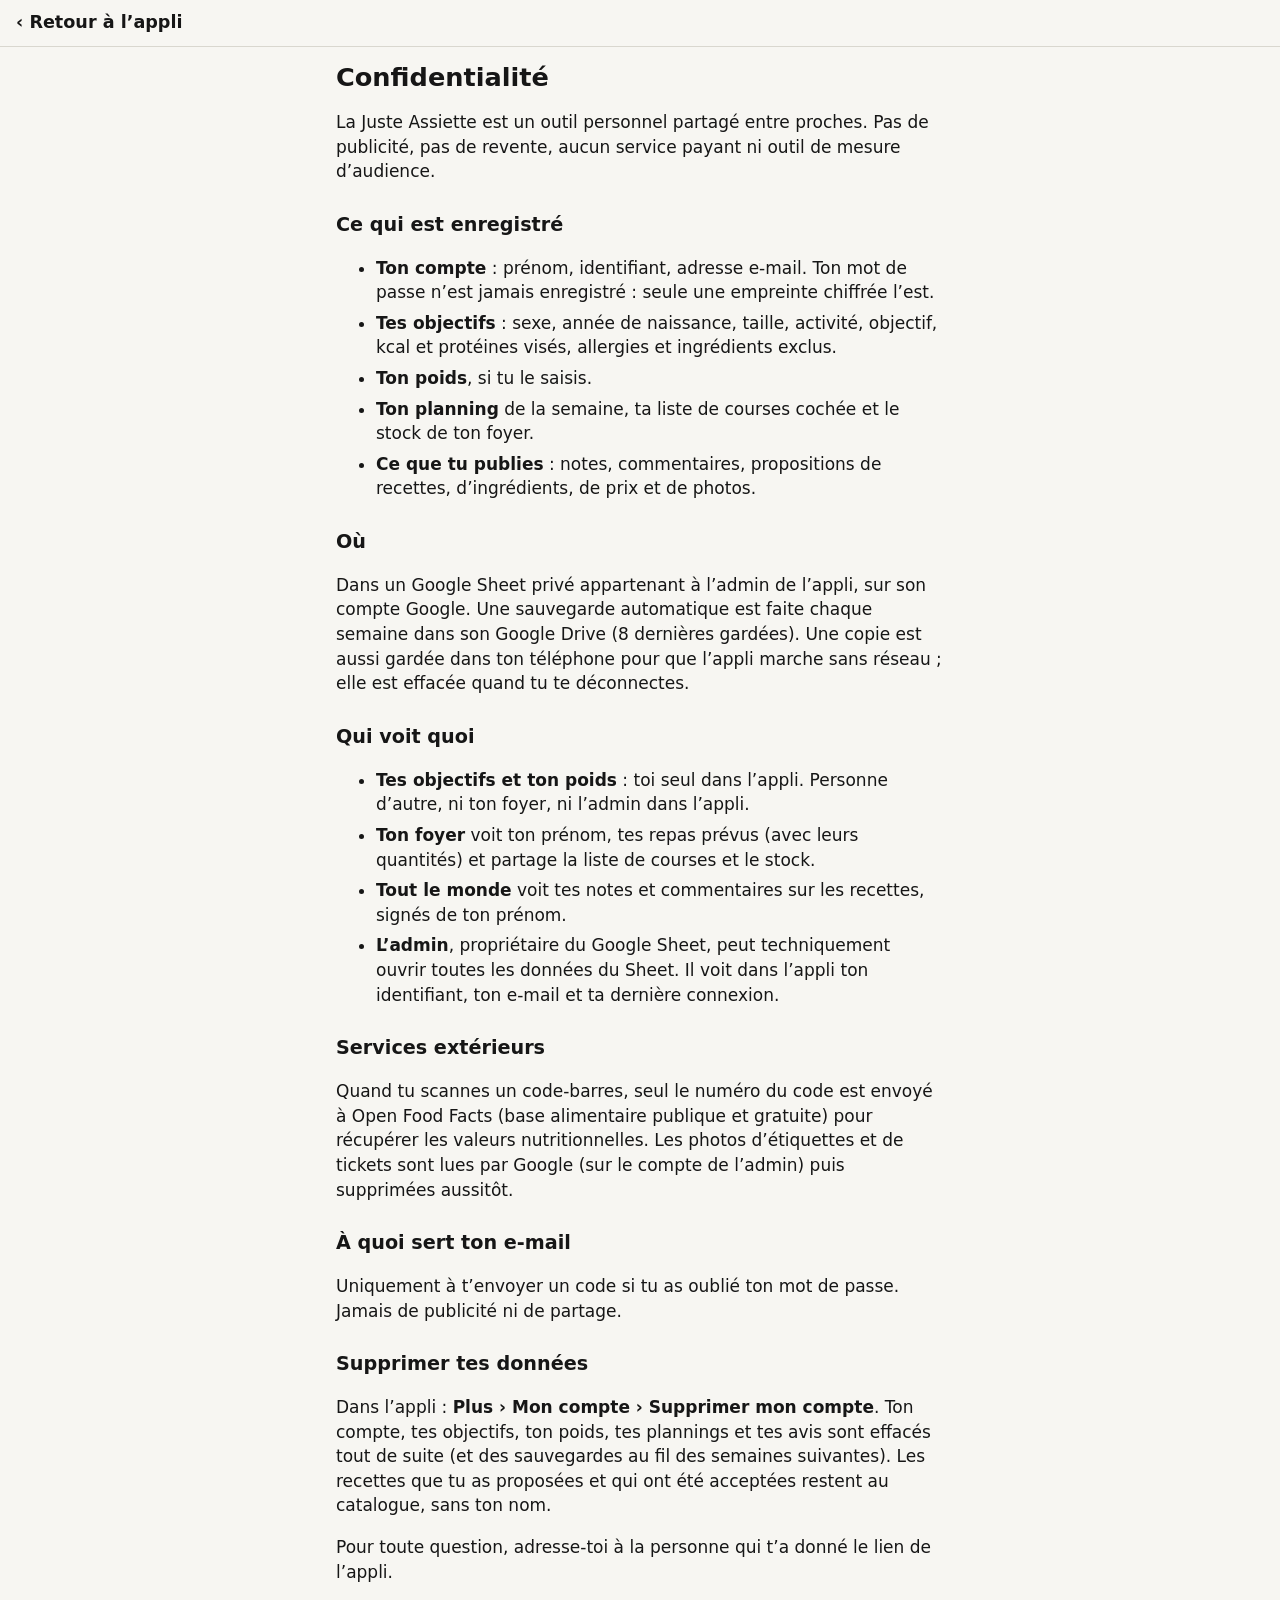
<file: confidentialite.html>
<!doctype html>
<html lang="fr">
<head>
<meta charset="utf-8">
<meta name="viewport" content="width=device-width, initial-scale=1">
<meta name="robots" content="noindex, nofollow">
<meta name="color-scheme" content="light dark">
<title>Confidentialité</title>
<link rel="stylesheet" href="style.css">
<style>.screen h2 { margin-top: 1.4em; } .screen li { margin: .35em 0; }</style>
</head>
<body style="padding-bottom:24px">
<header class="top"><a class="brand" href="./">‹ Retour à l’appli</a></header>
<main class="screen">
<h1>Confidentialité</h1>
<p>La Juste Assiette est un outil personnel partagé entre proches. Pas de publicité, pas de revente, aucun service payant ni outil de mesure d’audience.</p>

<h2>Ce qui est enregistré</h2>
<ul>
  <li><b>Ton compte</b> : prénom, identifiant, adresse e-mail. Ton mot de passe n’est jamais enregistré : seule une empreinte chiffrée l’est.</li>
  <li><b>Tes objectifs</b> : sexe, année de naissance, taille, activité, objectif, kcal et protéines visés, allergies et ingrédients exclus.</li>
  <li><b>Ton poids</b>, si tu le saisis.</li>
  <li><b>Ton planning</b> de la semaine, ta liste de courses cochée et le stock de ton foyer.</li>
  <li><b>Ce que tu publies</b> : notes, commentaires, propositions de recettes, d’ingrédients, de prix et de photos.</li>
</ul>

<h2>Où</h2>
<p>Dans un Google Sheet privé appartenant à l’admin de l’appli, sur son compte Google. Une sauvegarde automatique est faite chaque semaine dans son Google Drive (8 dernières gardées). Une copie est aussi gardée dans ton téléphone pour que l’appli marche sans réseau ; elle est effacée quand tu te déconnectes.</p>

<h2>Qui voit quoi</h2>
<ul>
  <li><b>Tes objectifs et ton poids</b> : toi seul dans l’appli. Personne d’autre, ni ton foyer, ni l’admin dans l’appli.</li>
  <li><b>Ton foyer</b> voit ton prénom, tes repas prévus (avec leurs quantités) et partage la liste de courses et le stock.</li>
  <li><b>Tout le monde</b> voit tes notes et commentaires sur les recettes, signés de ton prénom.</li>
  <li><b>L’admin</b>, propriétaire du Google Sheet, peut techniquement ouvrir toutes les données du Sheet. Il voit dans l’appli ton identifiant, ton e-mail et ta dernière connexion.</li>
</ul>

<h2>Services extérieurs</h2>
<p>Quand tu scannes un code-barres, seul le numéro du code est envoyé à Open Food Facts (base alimentaire publique et gratuite) pour récupérer les valeurs nutritionnelles. Les photos d’étiquettes et de tickets sont lues par Google (sur le compte de l’admin) puis supprimées aussitôt.</p>

<h2>À quoi sert ton e-mail</h2>
<p>Uniquement à t’envoyer un code si tu as oublié ton mot de passe. Jamais de publicité ni de partage.</p>

<h2>Supprimer tes données</h2>
<p>Dans l’appli : <b>Plus › Mon compte › Supprimer mon compte</b>. Ton compte, tes objectifs, ton poids, tes plannings et tes avis sont effacés tout de suite (et des sauvegardes au fil des semaines suivantes). Les recettes que tu as proposées et qui ont été acceptées restent au catalogue, sans ton nom.</p>
<p>Pour toute question, adresse-toi à la personne qui t’a donné le lien de l’appli.</p>
</main>
</body>
</html>
</file>
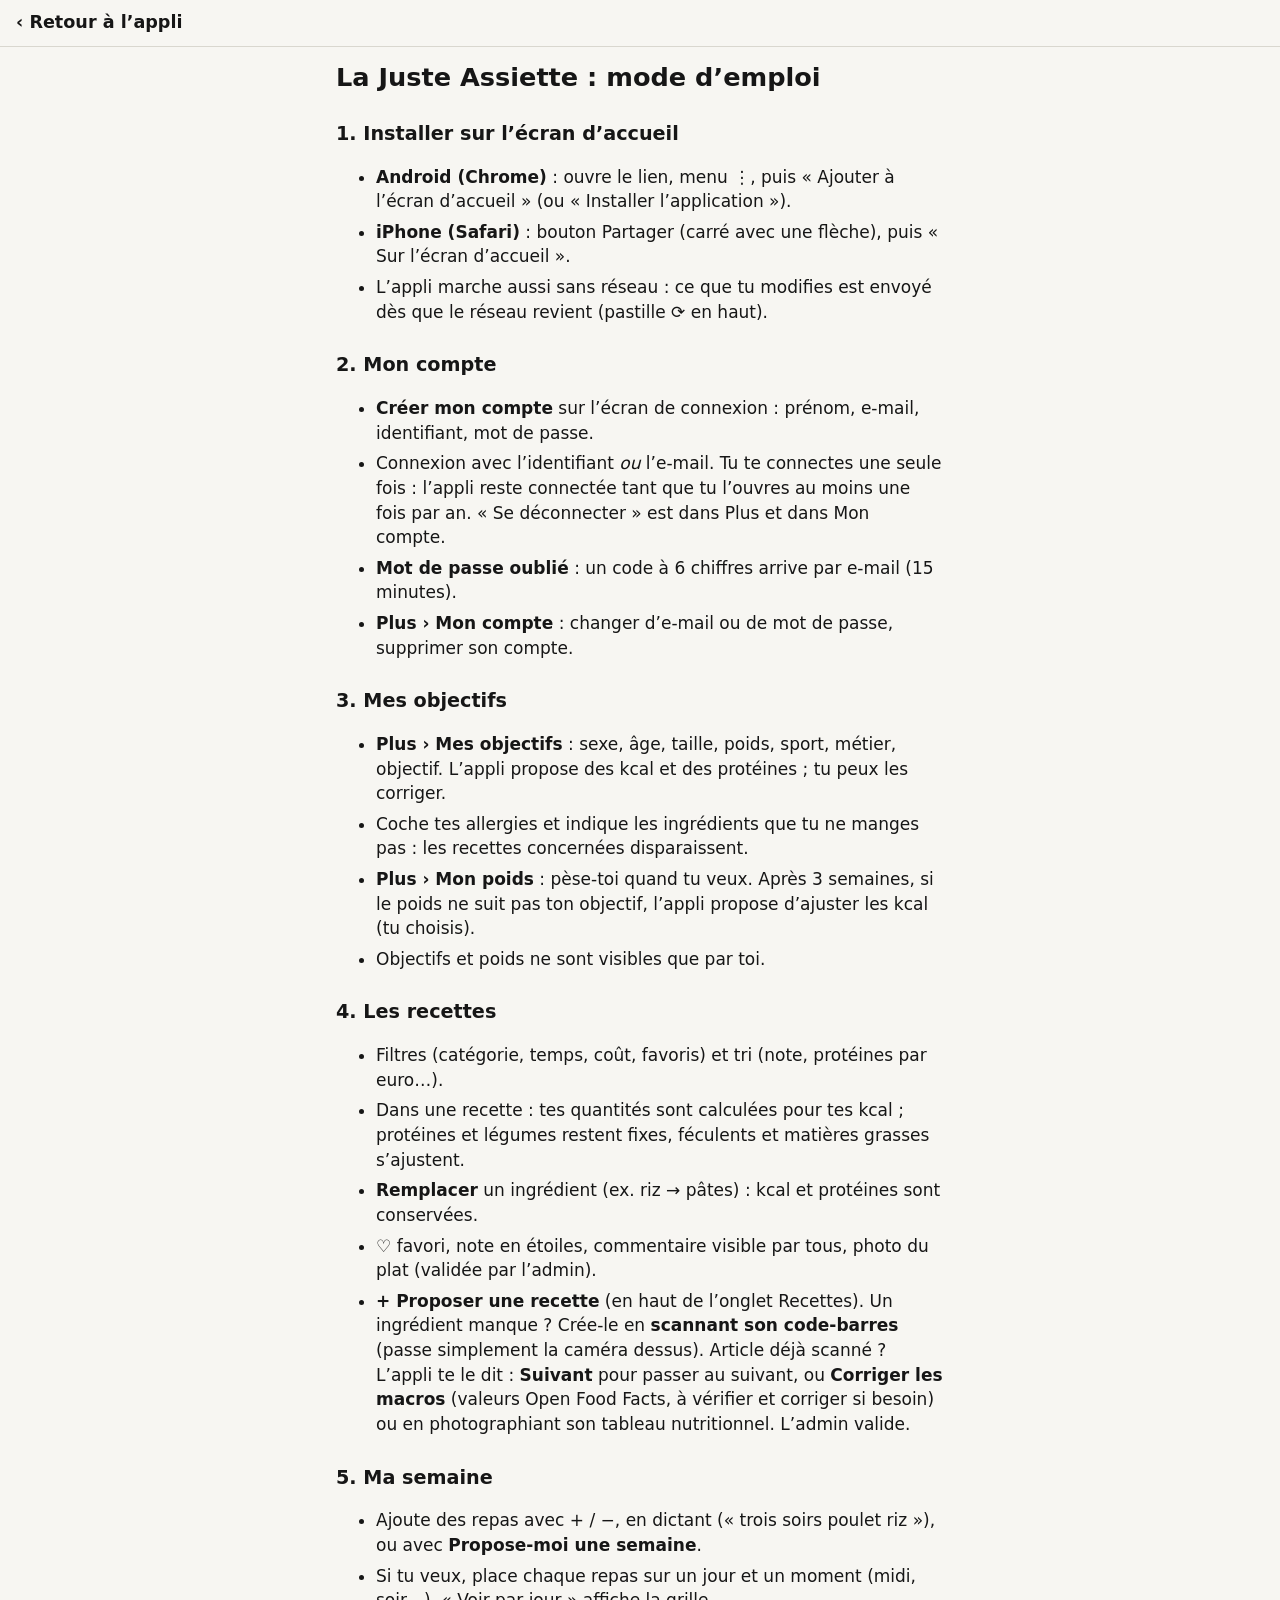
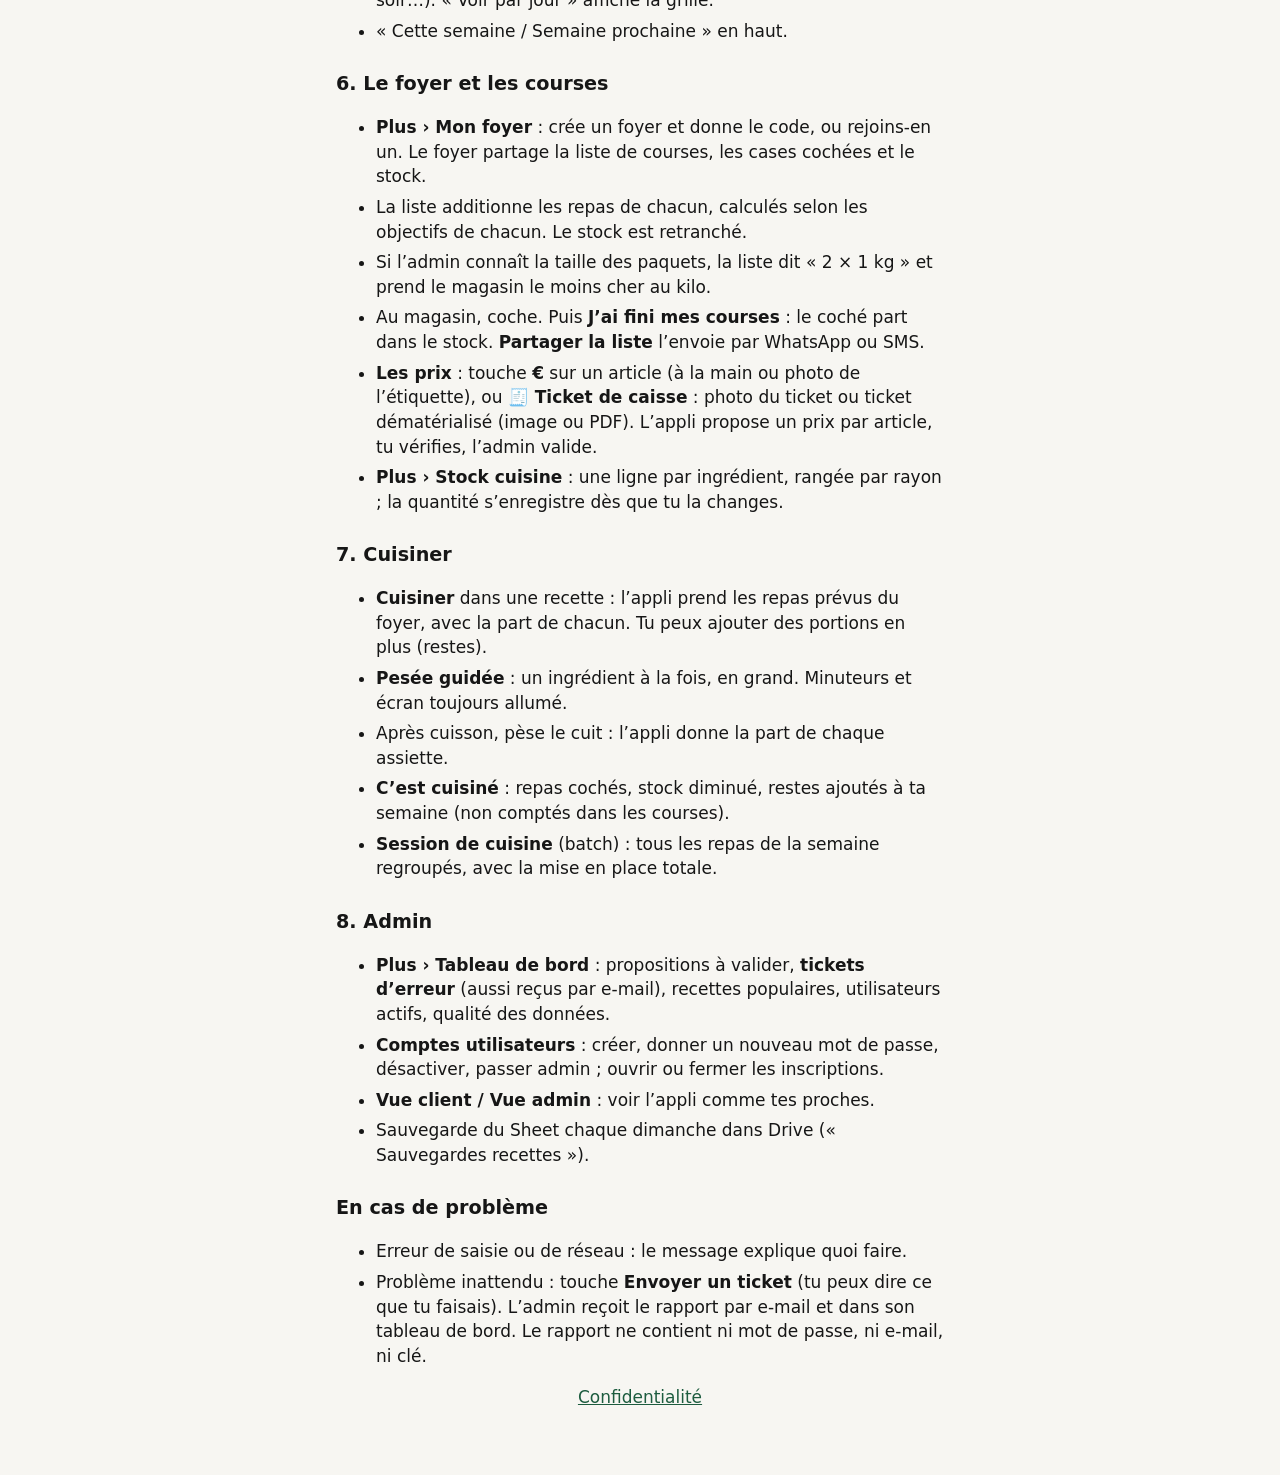
<file: guide.html>
<!doctype html>
<html lang="fr">
<head>
<meta charset="utf-8">
<meta name="viewport" content="width=device-width, initial-scale=1">
<meta name="robots" content="noindex, nofollow">
<meta name="color-scheme" content="light dark">
<title>Mode d’emploi — La Juste Assiette</title>
<link rel="stylesheet" href="style.css">
<style>.screen h2 { margin-top: 1.4em; } .screen li { margin: .35em 0; }</style>
</head>
<body style="padding-bottom:24px">
<header class="top"><a class="brand" href="./#/plus">‹ Retour à l’appli</a></header>
<main class="screen">
<h1>La Juste Assiette : mode d’emploi</h1>

<h2>1. Installer sur l’écran d’accueil</h2>
<ul>
  <li><b>Android (Chrome)</b> : ouvre le lien, menu ⋮, puis « Ajouter à l’écran d’accueil » (ou « Installer l’application »).</li>
  <li><b>iPhone (Safari)</b> : bouton Partager (carré avec une flèche), puis « Sur l’écran d’accueil ».</li>
  <li>L’appli marche aussi sans réseau : ce que tu modifies est envoyé dès que le réseau revient (pastille ⟳ en haut).</li>
</ul>

<h2>2. Mon compte</h2>
<ul>
  <li><b>Créer mon compte</b> sur l’écran de connexion : prénom, e-mail, identifiant, mot de passe.</li>
  <li>Connexion avec l’identifiant <i>ou</i> l’e-mail. Tu te connectes une seule fois : l’appli reste connectée tant que tu l’ouvres au moins une fois par an. « Se déconnecter » est dans Plus et dans Mon compte.</li>
  <li><b>Mot de passe oublié</b> : un code à 6 chiffres arrive par e-mail (15 minutes).</li>
  <li><b>Plus › Mon compte</b> : changer d’e-mail ou de mot de passe, supprimer son compte.</li>
</ul>

<h2>3. Mes objectifs</h2>
<ul>
  <li><b>Plus › Mes objectifs</b> : sexe, âge, taille, poids, sport, métier, objectif. L’appli propose des kcal et des protéines ; tu peux les corriger.</li>
  <li>Coche tes allergies et indique les ingrédients que tu ne manges pas : les recettes concernées disparaissent.</li>
  <li><b>Plus › Mon poids</b> : pèse-toi quand tu veux. Après 3 semaines, si le poids ne suit pas ton objectif, l’appli propose d’ajuster les kcal (tu choisis).</li>
  <li>Objectifs et poids ne sont visibles que par toi.</li>
</ul>

<h2>4. Les recettes</h2>
<ul>
  <li>Filtres (catégorie, temps, coût, favoris) et tri (note, protéines par euro…).</li>
  <li>Dans une recette : tes quantités sont calculées pour tes kcal ; protéines et légumes restent fixes, féculents et matières grasses s’ajustent.</li>
  <li><b>Remplacer</b> un ingrédient (ex. riz → pâtes) : kcal et protéines sont conservées.</li>
  <li>♡ favori, note en étoiles, commentaire visible par tous, photo du plat (validée par l’admin).</li>
  <li><b>+ Proposer une recette</b> (en haut de l’onglet Recettes). Un ingrédient manque ? Crée-le en <b>scannant son code-barres</b> (passe simplement la caméra dessus). Article déjà scanné ? L’appli te le dit : <b>Suivant</b> pour passer au suivant, ou <b>Corriger les macros</b> (valeurs Open Food Facts, à vérifier et corriger si besoin) ou en photographiant son tableau nutritionnel. L’admin valide.</li>
</ul>

<h2>5. Ma semaine</h2>
<ul>
  <li>Ajoute des repas avec + / −, en dictant (« trois soirs poulet riz »), ou avec <b>Propose-moi une semaine</b>.</li>
  <li>Si tu veux, place chaque repas sur un jour et un moment (midi, soir…). « Voir par jour » affiche la grille.</li>
  <li>« Cette semaine / Semaine prochaine » en haut.</li>
</ul>

<h2>6. Le foyer et les courses</h2>
<ul>
  <li><b>Plus › Mon foyer</b> : crée un foyer et donne le code, ou rejoins-en un. Le foyer partage la liste de courses, les cases cochées et le stock.</li>
  <li>La liste additionne les repas de chacun, calculés selon les objectifs de chacun. Le stock est retranché.</li>
  <li>Si l’admin connaît la taille des paquets, la liste dit « 2 × 1 kg » et prend le magasin le moins cher au kilo.</li>
  <li>Au magasin, coche. Puis <b>J’ai fini mes courses</b> : le coché part dans le stock. <b>Partager la liste</b> l’envoie par WhatsApp ou SMS.</li>
  <li><b>Les prix</b> : touche <b>€</b> sur un article (à la main ou photo de l’étiquette), ou <b>🧾 Ticket de caisse</b> : photo du ticket ou ticket dématérialisé (image ou PDF). L’appli propose un prix par article, tu vérifies, l’admin valide.</li>
  <li><b>Plus › Stock cuisine</b> : une ligne par ingrédient, rangée par rayon ; la quantité s’enregistre dès que tu la changes.</li>
</ul>

<h2>7. Cuisiner</h2>
<ul>
  <li><b>Cuisiner</b> dans une recette : l’appli prend les repas prévus du foyer, avec la part de chacun. Tu peux ajouter des portions en plus (restes).</li>
  <li><b>Pesée guidée</b> : un ingrédient à la fois, en grand. Minuteurs et écran toujours allumé.</li>
  <li>Après cuisson, pèse le cuit : l’appli donne la part de chaque assiette.</li>
  <li><b>C’est cuisiné</b> : repas cochés, stock diminué, restes ajoutés à ta semaine (non comptés dans les courses).</li>
  <li><b>Session de cuisine</b> (batch) : tous les repas de la semaine regroupés, avec la mise en place totale.</li>
</ul>

<h2>8. Admin</h2>
<ul>
  <li><b>Plus › Tableau de bord</b> : propositions à valider, <b>tickets d’erreur</b> (aussi reçus par e-mail), recettes populaires, utilisateurs actifs, qualité des données.</li>
  <li><b>Comptes utilisateurs</b> : créer, donner un nouveau mot de passe, désactiver, passer admin ; ouvrir ou fermer les inscriptions.</li>
  <li><b>Vue client / Vue admin</b> : voir l’appli comme tes proches.</li>
  <li>Sauvegarde du Sheet chaque dimanche dans Drive (« Sauvegardes recettes »).</li>
</ul>

<h2>En cas de problème</h2>
<ul>
  <li>Erreur de saisie ou de réseau : le message explique quoi faire.</li>
  <li>Problème inattendu : touche <b>Envoyer un ticket</b> (tu peux dire ce que tu faisais). L’admin reçoit le rapport par e-mail et dans son tableau de bord. Le rapport ne contient ni mot de passe, ni e-mail, ni clé.</li>
</ul>
<p class="center"><a href="confidentialite.html">Confidentialité</a></p>
</main>
</body>
</html>
</file>
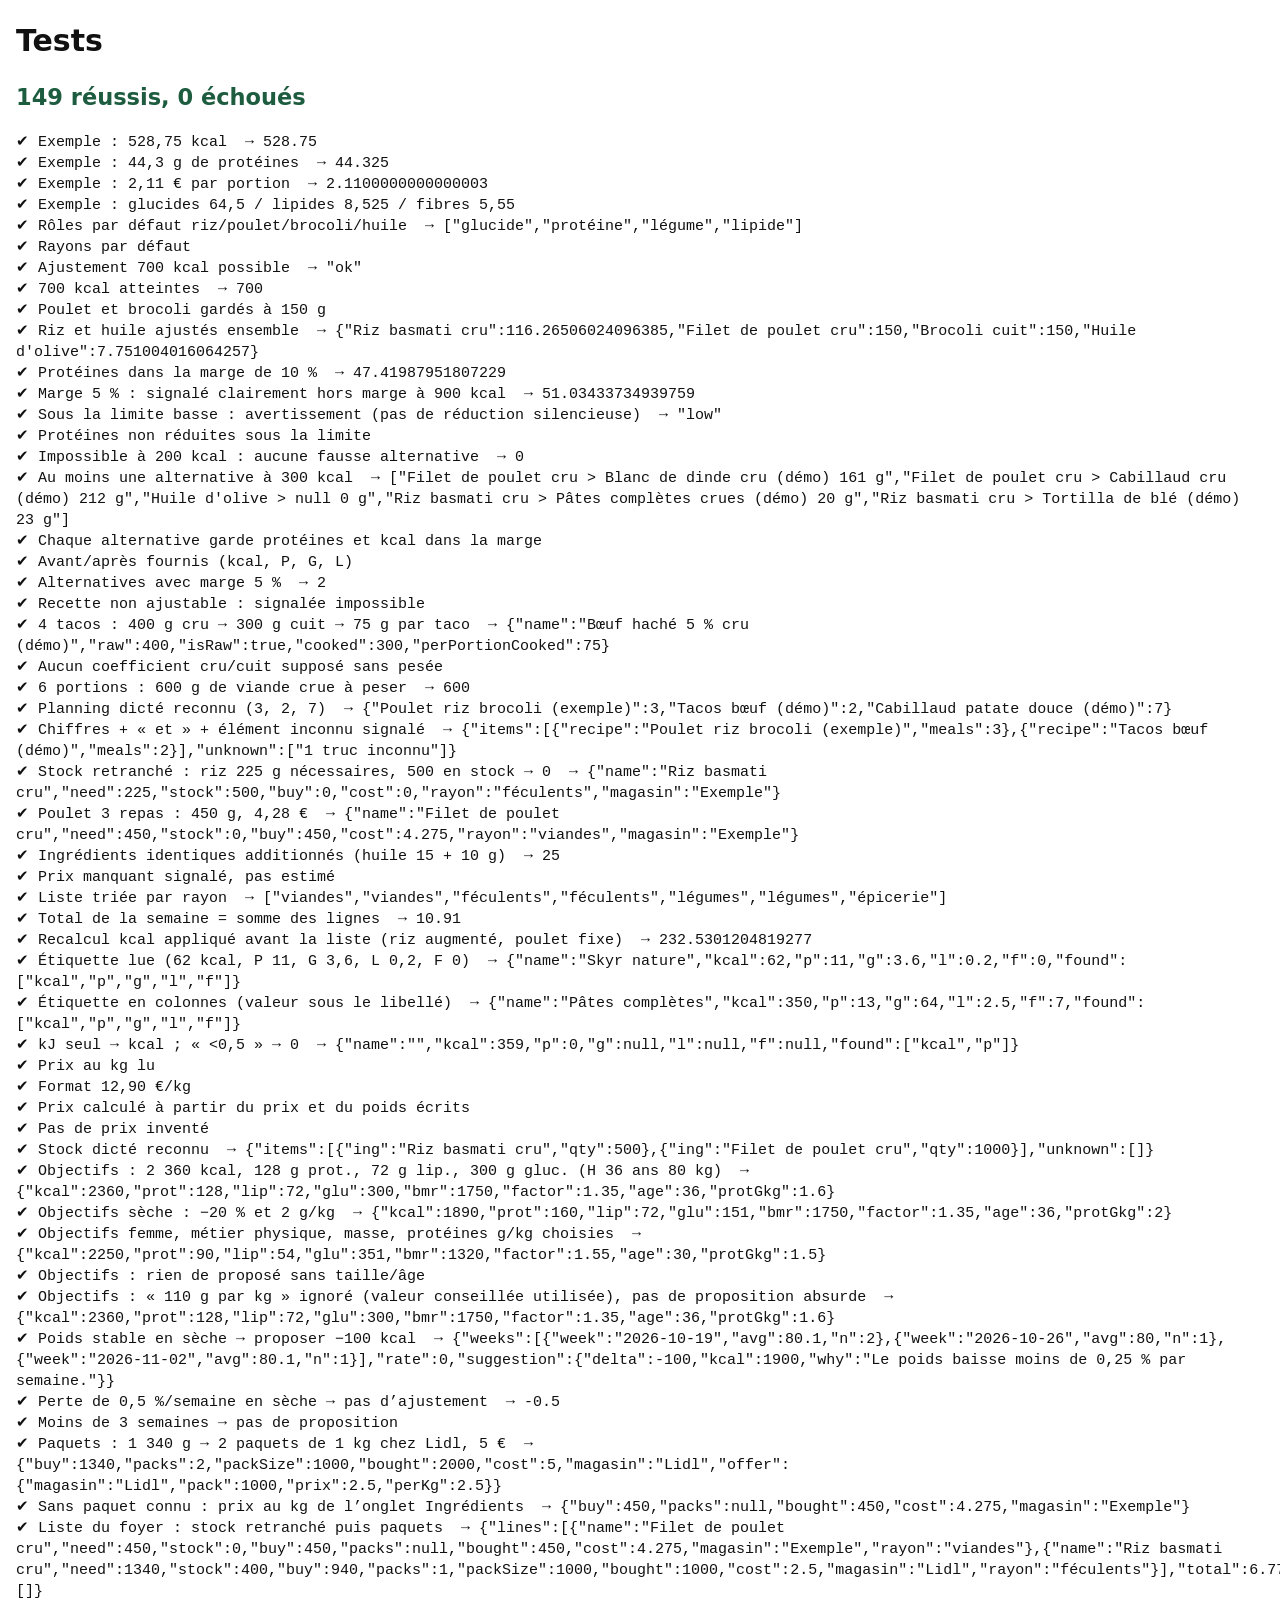
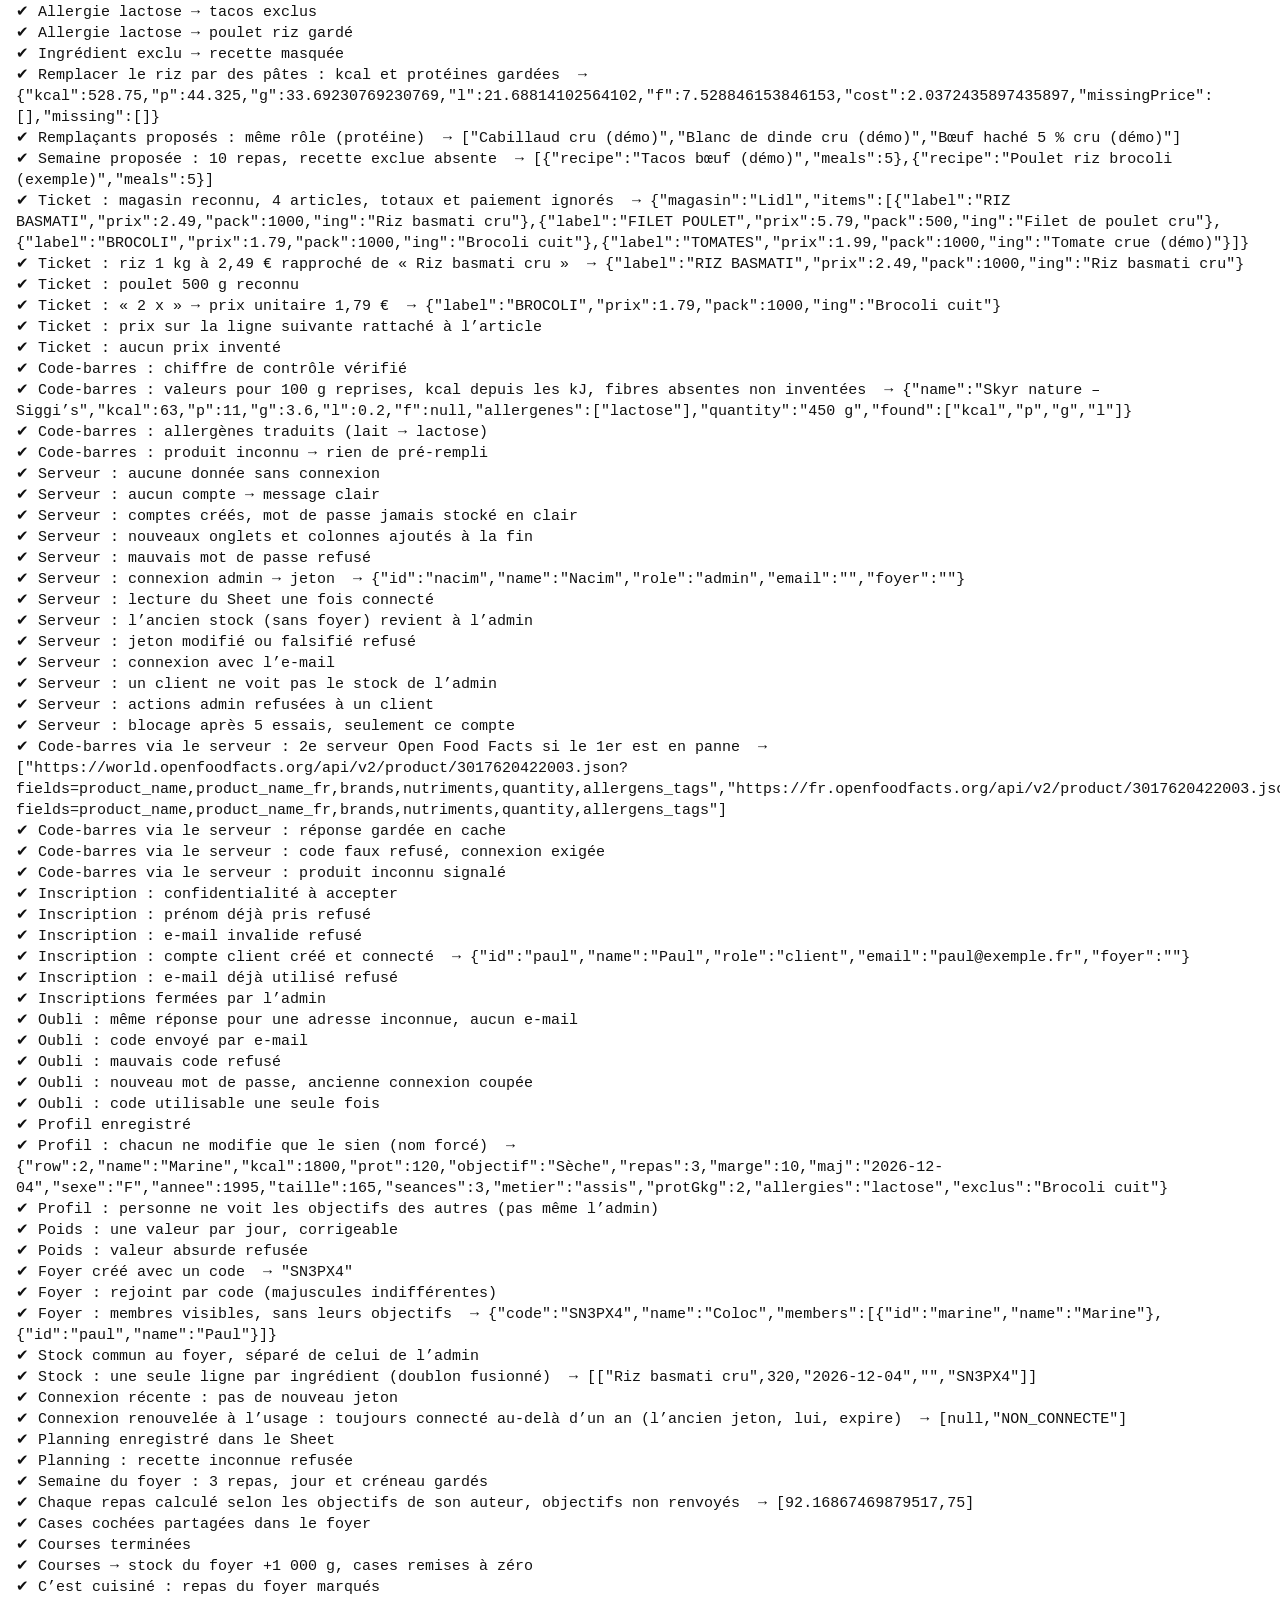
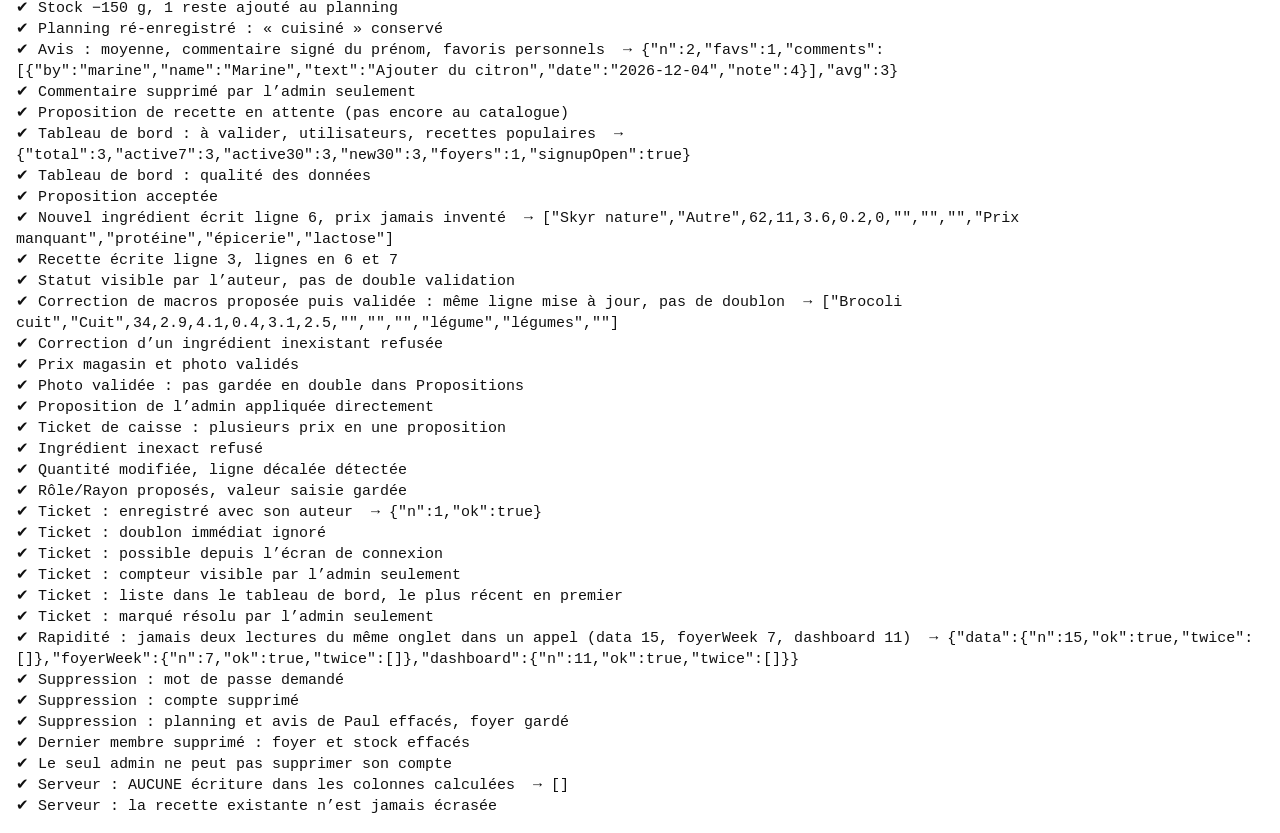
<file: tests/tests.html>
<!doctype html>
<html lang="fr"><head><meta charset="utf-8"><meta name="viewport" content="width=device-width, initial-scale=1">
<title>Tests appli recettes</title>
<style>body{font:15px/1.4 system-ui;margin:16px;background:#fff;color:#111}.ok{color:#1d5c3f}.ko{color:#b00020;font-weight:700}pre{white-space:pre-wrap}</style>
</head><body>
<h1>Tests</h1><div id="sum"></div><pre id="out"></pre>
<script src="../web/calc.js"></script>
<script src="../web/demo-data.js"></script>
<script>
var out = [], fails = 0, passes = 0;
function ok(cond, label, extra) {
  if (cond) passes++; else fails++;
  out.push((cond ? '✔ ' : '✘ ') + label + (extra !== undefined ? '  → ' + JSON.stringify(extra) : ''));
}
function near(a, b, tol) { return Math.abs(a - b) <= (tol || 1e-6); }
var C = Calc, D = JSON.parse(JSON.stringify(DEMO_DATA)), idx = C.index(D.ingredients);
var ex = D.recipes[0];

/* 1. Recette d'exemple */
var t = C.recipeTotals(ex, idx).portion;
ok(near(t.kcal, 528.75), 'Exemple : 528,75 kcal', t.kcal);
ok(near(t.p, 44.325), 'Exemple : 44,3 g de protéines', t.p);
ok(near(Math.round(t.cost * 100) / 100, 2.11), 'Exemple : 2,11 € par portion', t.cost);
ok(near(t.g, 64.5) && near(t.l, 8.525) && near(t.f, 5.55), 'Exemple : glucides 64,5 / lipides 8,525 / fibres 5,55');

/* 2. Rôles proposés */
var roles = D.ingredients.slice(0, 4).map(C.roleOf);
ok(JSON.stringify(roles) === JSON.stringify(['glucide', 'protéine', 'légume', 'lipide']), 'Rôles par défaut riz/poulet/brocoli/huile', roles);
ok(C.rayonOf(D.ingredients[1]) === 'viandes' && C.rayonOf(D.ingredients[0]) === 'féculents', 'Rayons par défaut');

/* 3. Protéines fixes : 700 kcal */
var a = C.adjust(ex, idx, { kcal: 700, protRef: 45, margin: 0.10 });
var q = {}; a.items.forEach(function (i) { q[i.name] = i.qty; });
ok(a.status === 'ok', 'Ajustement 700 kcal possible', a.status);
ok(near(a.totals.kcal, 700, 1e-6), '700 kcal atteintes', a.totals.kcal);
ok(near(q['Filet de poulet cru'], 150) && near(q['Brocoli cuit'], 150), 'Poulet et brocoli gardés à 150 g');
ok(near(q['Riz basmati cru'] / 75, q["Huile d'olive"] / 5, 1e-9) && q['Riz basmati cru'] > 75, 'Riz et huile ajustés ensemble', q);
ok(a.protStatus === 'ok', 'Protéines dans la marge de 10 %', a.totals.p);

/* 4. Marge 5 % */
var a5 = C.adjust(ex, idx, { kcal: 900, protRef: 45, margin: 0.05 });
ok(a5.protStatus === 'hors' && a5.messages.join(' ').indexOf('hors marge') >= 0, 'Marge 5 % : signalé clairement hors marge à 900 kcal', a5.totals.p);

/* 5. Limite basse et alternatives à 300 kcal */
var lo = C.adjust(ex, idx, { kcal: 250, protRef: 45, margin: 0.10 });
ok(lo.status === 'low', 'Sous la limite basse : avertissement (pas de réduction silencieuse)', lo.status);
ok(near(lo.items.filter(function (i) { return i.name === 'Filet de poulet cru'; })[0].qty, 150), 'Protéines non réduites sous la limite');
var alts = C.alternatives(ex, idx, { kcal: 300, margin: 0.10 });
var none = C.alternatives(ex, idx, { kcal: 200, margin: 0.10 });
ok(none.length === 0, 'Impossible à 200 kcal : aucune fausse alternative', none.length);
ok(alts.length >= 1, 'Au moins une alternative à 300 kcal', alts.map(function (x) { return x.replaced + ' > ' + x.by + ' ' + Math.round(x.byQty) + ' g'; }));
ok(alts.every(function (x) { return Math.abs(x.after.kcal - 300) / 300 <= 0.10 + 1e-9 && Math.abs(x.after.p - t.p) / t.p <= 0.10 + 1e-9; }),
  'Chaque alternative garde protéines et kcal dans la marge');
ok(alts.every(function (x) { return x.before && x.after && 'g' in x.after && 'l' in x.after; }), 'Avant/après fournis (kcal, P, G, L)');
var alts2 = C.alternatives(ex, idx, { kcal: 300, margin: 0.05 });
ok(alts2.every(function (x) { return Math.abs(x.after.kcal - 300) / 300 <= 0.05 + 1e-9; }), 'Alternatives avec marge 5 %', alts2.length);

/* 6. Recette sans glucide ni lipide ajustable */
var pure = { name: 'Poulet seul', portions: 1, lines: [{ ing: 'Filet de poulet cru', qty: 200 }] };
ok(C.adjust(pure, idx, { kcal: 500, margin: .1 }).status === 'impossible', 'Recette non ajustable : signalée impossible');

/* 7. Pesée cru/cuit : 4 tacos, 400 g de viande crue, 300 g cuite */
var tacos = D.recipes[1];
var at = C.adjust(tacos, idx, { kcal: null });
var cp = C.cookPlan(at, 4, { 'Bœuf haché 5 % cru (démo)': 300 });
var beef = cp.filter(function (x) { return x.name.indexOf('Bœuf') === 0; })[0];
ok(near(beef.raw, 400) && near(beef.perPortionCooked, 75), '4 tacos : 400 g cru → 300 g cuit → 75 g par taco', beef);
var tom = cp.filter(function (x) { return x.name.indexOf('Tomate') === 0; })[0];
ok(tom.isRaw && !tom.cooked, 'Aucun coefficient cru/cuit supposé sans pesée');
var at6 = C.adjust(tacos, idx, { kcal: null }); var cp6 = C.cookPlan(at6, 6, {});
ok(near(cp6[0].raw, 600), '6 portions : 600 g de viande crue à peser', cp6[0].raw);

/* 8. Planning en texte libre */
var pl = C.parsePlan('trois soirs poulet-riz, deux soirs tacos, sept midis cabillaud', D.recipes);
var m = {}; pl.items.forEach(function (i) { m[i.recipe] = i.meals; });
ok(m['Poulet riz brocoli (exemple)'] === 3 && m['Tacos bœuf (démo)'] === 2 && m['Cabillaud patate douce (démo)'] === 7, 'Planning dicté reconnu (3, 2, 7)', m);
var pl2 = C.parsePlan('3 poulet riz et 2 tacos\n1 truc inconnu', D.recipes);
ok(pl2.items.length === 2 && pl2.unknown.length === 1, 'Chiffres + « et » + élément inconnu signalé', pl2);

/* 9. Liste de courses */
var stock = { 'Riz basmati cru': 500, "Huile d'olive": 200 };
var L = C.shoppingList([{ recipe: ex.name, meals: 3, kcal: null }, { recipe: 'Cabillaud patate douce (démo)', meals: 2, kcal: null }], D.recipes, idx,
  { protRef: null, margin: .1, stock: stock, useStock: true });
var byN = {}; L.lines.forEach(function (l) { byN[l.name] = l; });
ok(near(byN['Riz basmati cru'].need, 225) && byN['Riz basmati cru'].buy === 0, 'Stock retranché : riz 225 g nécessaires, 500 en stock → 0', byN['Riz basmati cru']);
ok(near(byN['Filet de poulet cru'].buy, 450) && near(byN['Filet de poulet cru'].cost, 4.275), 'Poulet 3 repas : 450 g, 4,28 €', byN['Filet de poulet cru']);
ok(near(byN["Huile d'olive"].need, 15 + 10), 'Ingrédients identiques additionnés (huile 15 + 10 g)', byN["Huile d'olive"].need);
ok(byN['Haricots verts cuits (démo)'].cost === null && L.missingPrice.indexOf('Haricots verts cuits (démo)') >= 0, 'Prix manquant signalé, pas estimé');
var order = L.lines.map(function (l) { return C.RAYONS.indexOf(l.rayon); });
ok(order.every(function (v, i) { return i === 0 || v >= order[i - 1]; }), 'Liste triée par rayon', L.lines.map(function (l) { return l.rayon; }));
var expected = L.lines.reduce(function (s, l) { return s + (l.cost || 0); }, 0);
ok(near(L.total, expected), 'Total de la semaine = somme des lignes', L.total);
var L2 = C.shoppingList([{ recipe: ex.name, meals: 2, kcal: 700 }], D.recipes, idx, { margin: .1, stock: {}, useStock: false });
var rice2 = L2.lines.filter(function (l) { return l.name === 'Riz basmati cru'; })[0];
ok(rice2.need > 150 && near(L2.lines.filter(function (l) { return l.name === 'Filet de poulet cru'; })[0].need, 300), 'Recalcul kcal appliqué avant la liste (riz augmenté, poulet fixe)', rice2.need);

/* 10. Lecture d'étiquette */
var lab = 'Skyr nature\nValeurs nutritionnelles pour 100 g\nÉnergie 263 kJ / 62 kcal\nMatières grasses 0,2 g\ndont acides gras saturés 0,1 g\nGlucides 3,6 g\ndont sucres 3,6 g\nFibres alimentaires 0 g\nProtéines 11 g\nSel 0,1 g';
var n = C.parseNutrition(lab);
ok(n.kcal === 62 && n.p === 11 && n.g === 3.6 && n.l === 0.2 && n.f === 0 && n.name === 'Skyr nature', 'Étiquette lue (62 kcal, P 11, G 3,6, L 0,2, F 0)', n);
var lab2 = 'Pâtes complètes\nPour 100 g\nÉnergie\n1480 kJ\n350 kcal\nMatières grasses\n2,5 g\ndont acides gras saturés\n0,5 g\nGlucides\n64 g\ndont sucres\n3 g\nFibres\n7 g\nProtéines\n13 g';
var n2 = C.parseNutrition(lab2);
ok(n2.kcal === 350 && n2.p === 13 && n2.g === 64 && n2.l === 2.5 && n2.f === 7, 'Étiquette en colonnes (valeur sous le libellé)', n2);
var n3 = C.parseNutrition('Énergie 1500 kJ\nProtéines <0,5 g');
ok(n3.kcal === 359 && n3.p === 0, 'kJ seul → kcal ; « <0,5 » → 0', n3);
ok(C.parsePrice('Prix au kg : 2,15 €').prixKg === 2.15, 'Prix au kg lu');
ok(C.parsePrice('12,90 €/kg').prixKg === 12.9, 'Format 12,90 €/kg');
ok(C.parsePrice('Poulet 500 g 4,75 €').prixKg === 9.5, 'Prix calculé à partir du prix et du poids écrits');
ok(C.parsePrice('Promo !').prixKg === null, 'Pas de prix inventé');

/* 11. Stock dicté */
var ps = C.parseStock('500 g de riz basmati cru, 1 kg de filet de poulet', D.ingredients);
ok(ps.items.length === 2 && ps.items[1].qty === 1000 && ps.items[1].ing === 'Filet de poulet cru', 'Stock dicté reconnu', ps);

/* 12. Objectifs proposés */
var tg = C.targets({ sexe: 'H', annee: 1990, taille: 180, poids: 80, seances: 3, metier: 'assis', objectif: 'Maintien' }, 2026);
ok(tg.kcal === 2360 && tg.prot === 128 && tg.lip === 72 && tg.glu === 300, 'Objectifs : 2 360 kcal, 128 g prot., 72 g lip., 300 g gluc. (H 36 ans 80 kg)', tg);
var tgs = C.targets({ sexe: 'H', annee: 1990, taille: 180, poids: 80, seances: 3, metier: 'assis', objectif: 'Sèche' }, 2026);
ok(tgs.kcal === 1890 && tgs.prot === 160, 'Objectifs sèche : −20 % et 2 g/kg', tgs);
var tgf = C.targets({ sexe: 'F', annee: 1996, taille: 165, poids: 60, seances: 0, metier: 'physique', objectif: 'Masse', protGkg: 1.5 }, 2026);
ok(tgf.prot === 90 && tgf.kcal === Math.round((600 + 1031.25 - 150 - 161) * 1.55 * 1.1 / 10) * 10, 'Objectifs femme, métier physique, masse, protéines g/kg choisies', tgf);
ok(C.targets({ poids: 80 }) === null, 'Objectifs : rien de proposé sans taille/âge');
var tgBad = C.targets({ sexe: 'H', annee: 1990, taille: 180, poids: 80, seances: 3, metier: 'assis', objectif: 'Maintien', protGkg: 110 }, 2026);
ok(tgBad.prot === 128 && tgBad.protGkg === 1.6, 'Objectifs : « 110 g par kg » ignoré (valeur conseillée utilisée), pas de proposition absurde', tgBad);

/* 13. Poids : tendance */
var wt = C.weightTrend([{ date: '2026-10-19', kg: 80 }, { date: '2026-10-21', kg: 80.2 }, { date: '2026-10-27', kg: 80 }, { date: '2026-11-03', kg: 80.1 }], 'Sèche', 2000);
ok(wt.weeks.length === 3 && wt.suggestion && wt.suggestion.delta === -100 && wt.suggestion.kcal === 1900, 'Poids stable en sèche → proposer −100 kcal', wt);
var wt2 = C.weightTrend([{ date: '2026-10-19', kg: 80 }, { date: '2026-10-26', kg: 79.6 }, { date: '2026-11-02', kg: 79.2 }], 'Sèche', 2000);
ok(wt2.suggestion === null, 'Perte de 0,5 %/semaine en sèche → pas d’ajustement', wt2.rate);
ok(C.weightTrend([{ date: '2026-11-02', kg: 80 }], 'Sèche', 2000).suggestion === null, 'Moins de 3 semaines → pas de proposition');

/* 14. Paquets et prix par magasin */
var offers = [{ ing: 'Riz basmati cru', magasin: 'Lidl', pack: 1000, prix: 2.5 }, { ing: 'Riz basmati cru', magasin: 'Leclerc', pack: 500, prix: 1.5 }];
var pl = C.priceLine('Riz basmati cru', 1340, idx.exact['Riz basmati cru'], offers);
ok(pl.packs === 2 && pl.magasin === 'Lidl' && near(pl.cost, 5) && pl.bought === 2000, 'Paquets : 1 340 g → 2 paquets de 1 kg chez Lidl, 5 €', pl);
var pl2 = C.priceLine('Filet de poulet cru', 450, idx.exact['Filet de poulet cru'], offers);
ok(pl2.packs === null && near(pl2.cost, 4.275), 'Sans paquet connu : prix au kg de l’onglet Ingrédients', pl2);
var fl = C.foyerList({ 'Riz basmati cru': 1340, 'Filet de poulet cru': 450 }, idx, { offers: offers, stock: { 'Riz basmati cru': 400 }, useStock: true });
ok(fl.lines[1].buy === 940 && fl.lines[1].packs === 1 && near(fl.total, 2.5 + 4.275), 'Liste du foyer : stock retranché puis paquets', fl);

/* 15. Exclusions, remplacement, semaine automatique */
var idx2 = C.index(D.ingredients.map(function (i) { return i.name === 'Fromage râpé (démo)' ? Object.assign({}, i, { allergenes: 'lactose' }) : i; }));
ok(/Fromage/.test(C.excludedBy(tacos, idx2, { allergies: 'lactose' }) || ''), 'Allergie lactose → tacos exclus');
ok(C.excludedBy(ex, idx2, { allergies: 'lactose' }) === null, 'Allergie lactose → poulet riz gardé');
ok(C.excludedBy(ex, idx2, { exclus: 'Brocoli cuit' }) === 'Brocoli cuit', 'Ingrédient exclu → recette masquée');
var rw = C.replaceWith(ex, idx, { kcal: 528.75, margin: 0.1 }, 'Riz basmati cru', 'Pâtes complètes crues (démo)');
ok(rw && rw.by === 'Pâtes complètes crues (démo)' && Math.abs(rw.after.kcal - 528.75) / 528.75 <= 0.1 && Math.abs(rw.after.p - t.p) / t.p <= 0.1, 'Remplacer le riz par des pâtes : kcal et protéines gardées', rw && rw.after);
var cand = C.replacementCandidates(ex, idx, { kcal: 528.75 }, 'Filet de poulet cru');
ok(cand.length >= 1 && cand.every(function (x) { return C.roleOf(C.find(idx, x.by)) === 'protéine'; }), 'Remplaçants proposés : même rôle (protéine)', cand.map(function (x) { return x.by; }));
var ap = C.autoPlan(D.recipes, { meals: 10, avis: { 'Tacos bœuf (démo)': { fav: true } }, exclude: function (r) { return r.name === 'Cabillaud patate douce (démo)'; }, seed: 3 });
ok(ap.reduce(function (s, x) { return s + x.meals; }, 0) === 10 && ap.every(function (x) { return x.recipe !== 'Cabillaud patate douce (démo)'; }), 'Semaine proposée : 10 repas, recette exclue absente', ap);

/* 16. Ticket de caisse */
var tk0 = C.parseReceipt('LIDL\n12 rue de la Gare\nRIZ BASMATI 1KG 2,49 A\nFILET POULET 500G 5,79 A\n2 x BROCOLI 1KG 3,58 A\nTOMATES 1KG\n1,99 A\nSOUS-TOTAL 13,85\nTOTAL 13,85\nCB 13,85', D.ingredients);
var tki = {}; tk0.items.forEach(function (x) { tki[x.ing || x.label] = x; });
ok(tk0.magasin === 'Lidl' && tk0.items.length === 4, 'Ticket : magasin reconnu, 4 articles, totaux et paiement ignorés', tk0);
ok(tki['Riz basmati cru'] && tki['Riz basmati cru'].prix === 2.49 && tki['Riz basmati cru'].pack === 1000, 'Ticket : riz 1 kg à 2,49 € rapproché de « Riz basmati cru »', tki['Riz basmati cru']);
ok(tki['Filet de poulet cru'] && tki['Filet de poulet cru'].pack === 500, 'Ticket : poulet 500 g reconnu');
var broc = tk0.items.filter(function (x) { return /BROCOLI/.test(x.label); })[0];
ok(broc && broc.prix === 1.79, 'Ticket : « 2 x » → prix unitaire 1,79 €', broc);
ok(tk0.items.some(function (x) { return /TOMATES/.test(x.label) && x.prix === 1.99; }), 'Ticket : prix sur la ligne suivante rattaché à l’article');
ok(C.parseReceipt('TOTAL 12,00\nCB 12,00', D.ingredients).items.length === 0, 'Ticket : aucun prix inventé');

/* 17. Code-barres (Open Food Facts) */
ok(C.validEan('3017620422003') && !C.validEan('3017620422004') && !C.validEan('12345'), 'Code-barres : chiffre de contrôle vérifié');
var off = C.parseOFF({ status: 1, product: { product_name: 'Skyr nature', brands: 'Siggi’s, Autre', quantity: '450 g',
  nutriments: { 'energy-kj_100g': 263, proteins_100g: 11, carbohydrates_100g: 3.6, fat_100g: 0.2 }, allergens_tags: ['en:milk', 'en:unknown'] } });
ok(off && off.kcal === 63 && off.p === 11 && off.g === 3.6 && off.l === 0.2 && off.f === null && off.name === 'Skyr nature – Siggi’s',
  'Code-barres : valeurs pour 100 g reprises, kcal depuis les kJ, fibres absentes non inventées', off);
ok(off.allergenes.join() === 'lactose', 'Code-barres : allergènes traduits (lait → lactose)');
ok(C.parseOFF({ status: 0 }) === null, 'Code-barres : produit inconnu → rien de pré-rempli');

/* ===== Serveur Apps Script simulé ===== */
function runServerTests(code) {
  var writes = [], mails = [], reads = 0, readTabs = {};
  function Sheet(name, rows, formulaRows) { this.name = name; this.rows = rows; this.fr = formulaRows || 0; }
  Sheet.prototype.getName = function () { return this.name; };
  Sheet.prototype.getMaxRows = function () { return Math.max(1000, this.rows.length); };
  Sheet.prototype.getMaxColumns = function () { return 26; };
  Sheet.prototype.insertColumnsAfter = function () {};
  Sheet.prototype.getLastRow = function () {
    var last = this.fr;
    for (var i = this.rows.length - 1; i >= 0; i--) if (this.rows[i].some(function (v) { return v !== '' && v != null; })) { last = Math.max(last, i + 1); break; }
    return last;
  };
  Sheet.prototype.cell = function (r, c) { var row = this.rows[r - 1] || []; var v = row[c - 1]; return v === undefined ? '' : v; };
  Sheet.prototype.put = function (r, c, v) {
    while (this.rows.length < r) this.rows.push([]);
    this.rows[r - 1][c - 1] = v; writes.push({ sheet: this.name, r: r, c: c, v: v });
  };
  Sheet.prototype.getRange = function (r, c, nr, nc) {
    var s = this; nr = nr || 1; nc = nc || 1;
    return {
      getValues: function () { reads++; readTabs[s.name] = (readTabs[s.name] || 0) + 1; var o = []; for (var i = 0; i < nr; i++) { var row = []; for (var j = 0; j < nc; j++) row.push(s.cell(r + i, c + j)); o.push(row); } return o; },
      getValue: function () { return s.cell(r, c); },
      setValues: function (v) { v.forEach(function (row, i) { row.forEach(function (x, j) { s.put(r + i, c + j, x); }); }); return this; },
      setValue: function (v) { s.put(r, c, v); return this; },
      clearContent: function () { for (var i = 0; i < nr; i++) for (var j = 0; j < nc; j++) s.put(r + i, c + j, ''); return this; },
      copyFormatToRange: function () {}, setDataValidation: function () { return this; }, setFontWeight: function () { return this; }
    };
  };
  Sheet.prototype.copyFormatToRange = function () {};
  Sheet.prototype.setFrozenRows = function () {};
  var I = [['Nom']].concat(DEMO_DATA.ingredients.slice(0, 4).map(function (i) { return [i.name, i.etat, i.kcal, i.p, i.g, i.l, i.f, i.prix, i.magasin, i.source, i.remarque]; }));
  var EX = 'Poulet riz brocoli (exemple)';
  var R = [['Nom'], [EX, 1, 'Déjeuner', 'Maintien', 10, 20, 528.75, 44.325, 64.5, 8.525, 5.55, 528.75, 44.325, 64.5, 8.525, 2.11, 2.11, 'Non', 'À tester', 'OK', 'Recette d’exemple']];
  var Lg = [['Recette'], [EX, 'Riz basmati cru', 75], [EX, 'Filet de poulet cru', 150], [EX, 'Brocoli cuit', 150], [EX, "Huile d'olive", 5]];
  var E = [['Recette'], [EX, 1, 'Cuire le riz', 12]];
  var St = [['Ingrédient'], ['Riz basmati cru', 500, '', 'Stock d’exemple']];
  var sheets = { 'Ingrédients': new Sheet('Ingrédients', I, 0), 'Recettes': new Sheet('Recettes', R, 201), 'Lignes_recette': new Sheet('Lignes_recette', Lg, 501),
    'Étapes': new Sheet('Étapes', E, 0), 'Stock cuisine': new Sheet('Stock cuisine', St, 0) };
  var props = {}, cache = {};
  window.SpreadsheetApp = {
    getActive: function () { return { getSheetByName: function (n) { return sheets[n] || null; },
      insertSheet: function (n) { sheets[n] = new Sheet(n, [], 0); return sheets[n]; } }; },
    newDataValidation: function () { var b = { requireValueInList: function () { return b; }, setAllowInvalid: function () { return b; }, build: function () { return {}; } }; return b; },
    getUi: function () { throw new Error('pas d’interface'); }
  };
  window.PropertiesService = { getScriptProperties: function () { return {
    getProperty: function (k) { return k in props ? props[k] : null; }, setProperty: function (k, v) { props[k] = v; } }; } };
  window.CacheService = { getScriptCache: function () { return { get: function (k) { return k in cache ? cache[k] : null; }, put: function (k, v) { cache[k] = v; }, remove: function (k) { delete cache[k]; } }; } };
  window.LockService = { getScriptLock: function () { return { tryLock: function () { return true; }, releaseLock: function () {} }; } };
  window.Utilities = { getUuid: function () { return Math.random().toString(36).slice(2) + Math.random().toString(36).slice(2); },
    computeHmacSha256Signature: function (s, k) { var h = 0, x = s + '|' + k; for (var i = 0; i < x.length; i++) h = (h * 31 + x.charCodeAt(i)) | 0; return String(h); },
    base64EncodeWebSafe: function (s) { return btoa(String(s)).replace(/\+/g, '-').replace(/\//g, '_'); },
    formatDate: function (d) { return d.toISOString().slice(0, 10); } };
  window.MailApp = { sendEmail: function (o) { mails.push(o); } };
  var fetched = [];
  window.UrlFetchApp = { fetch: function (url) {
    fetched.push(url);
    var world = url.indexOf('world.') >= 0, known = url.indexOf('3017620422003') >= 0;
    return { getResponseCode: function () { return world ? 503 : (known ? 200 : 404); },
      getContentText: function () { return JSON.stringify({ status: 1, product: { product_name: 'Nutella', nutriments: { 'energy-kcal_100g': 539, proteins_100g: 6.3 } } }); } };
  } };
  window.ContentService = { MimeType: { JSON: 'json' }, createTextOutput: function (s) { return { s: s, setMimeType: function () { return this; } }; } };
  window.Session = { getScriptTimeZone: function () { return 'Europe/Paris'; } };
  window.Logger = { log: function () {} };
  var api = new Function(code + '\nreturn { handle_: handle_, doPost: doPost, createAccount_: createAccount_ };')();
  function call(o) { return JSON.parse(api.doPost({ postData: { contents: JSON.stringify(o) } }).s); }
  var WEEK = '2026-11-09';

  /* Connexion */
  ok(call({ action: 'data' }).code === 'NON_CONNECTE', 'Serveur : aucune donnée sans connexion');
  ok(call({ action: 'login', id: 'x', password: 'y' }).code === 'PAS_DE_COMPTE', 'Serveur : aucun compte → message clair');
  api.createAccount_({ id: 'Nacim', name: 'Nacim', role: 'admin', password: 'motdepasse1' });
  api.createAccount_({ id: 'marine', name: 'Marine', role: 'client', password: 'secret-marine', email: 'marine@exemple.fr' });
  var cpt = sheets['Comptes'];
  ok(cpt && cpt.cell(2, 1) === 'nacim' && !!cpt.cell(2, 7) && cpt.rows.every(function (r) { return r.indexOf('motdepasse1') < 0 && r.indexOf('secret-marine') < 0; }),
    'Serveur : comptes créés, mot de passe jamais stocké en clair');
  ok(['Profils', 'Foyers', 'Plannings', 'Courses', 'Poids', 'Avis', 'Propositions', 'Prix magasin', 'Photos'].every(function (n) { return !!sheets[n]; }) &&
    sheets['Ingrédients'].cell(1, 14) === 'Allergènes' && sheets['Stock cuisine'].cell(1, 5) === 'Foyer', 'Serveur : nouveaux onglets et colonnes ajoutés à la fin');
  ok(call({ action: 'login', id: 'nacim', password: 'faux' }).code === 'MDP_FAUX', 'Serveur : mauvais mot de passe refusé');
  var u = call({ action: 'login', id: ' NACIM ', password: 'motdepasse1' });
  ok(u.ok && u.me.role === 'admin' && u.token.indexOf('motdepasse1') < 0, 'Serveur : connexion admin → jeton', u.me);
  var tk = u.token;
  var d = call({ action: 'data', token: tk });
  ok(d.ok && d.recipes.length === 1 && d.recipes[0].lines.length === 4 && d.ingredients.length === 4 && d.me.id === 'nacim', 'Serveur : lecture du Sheet une fois connecté');
  ok(d.recipes[0].steps[0].timer === 12 && d.stock.length === 1 && d.stock[0].qty === 500, 'Serveur : l’ancien stock (sans foyer) revient à l’admin');
  ok(call({ action: 'check', token: tk + 'x' }).code === 'NON_CONNECTE' && call({ action: 'data', token: tk.replace(/^nacim\|/, 'marine|') }).code === 'NON_CONNECTE', 'Serveur : jeton modifié ou falsifié refusé');
  var cu = call({ action: 'login', id: 'marine@exemple.fr', password: 'secret-marine' });
  var ctk = cu.token;
  ok(cu.ok && cu.me.role === 'client' && cu.me.id === 'marine', 'Serveur : connexion avec l’e-mail');
  ok(call({ action: 'data', token: ctk }).stock.length === 0, 'Serveur : un client ne voit pas le stock de l’admin');
  ok(call({ action: 'addIngredient', token: ctk, ingredient: { name: 'X' } }).code === 'NON_AUTORISE' && call({ action: 'dashboard', token: ctk }).code === 'NON_AUTORISE', 'Serveur : actions admin refusées à un client');
  for (var i = 0; i < 5; i++) call({ action: 'login', id: 'marine', password: 'nope' });
  ok(call({ action: 'login', id: 'marine', password: 'secret-marine' }).code === 'BLOQUE' && call({ action: 'login', id: 'nacim', password: 'motdepasse1' }).ok, 'Serveur : blocage après 5 essais, seulement ce compte');
  cache = {};

  /* Code-barres relayé par le serveur */
  var bc = call({ action: 'barcode', token: tk, code: '3017620422003' });
  ok(bc.ok && bc.json.product.product_name === 'Nutella' && fetched.length === 2, 'Code-barres via le serveur : 2e serveur Open Food Facts si le 1er est en panne', fetched);
  ok(call({ action: 'barcode', token: tk, code: '3017620422003' }).ok && fetched.length === 2, 'Code-barres via le serveur : réponse gardée en cache');
  ok(call({ action: 'barcode', token: tk, code: '3017620422004' }).code === 'VALEUR' && call({ action: 'barcode', code: '3017620422003' }).code === 'NON_CONNECTE', 'Code-barres via le serveur : code faux refusé, connexion exigée');
  ok(call({ action: 'barcode', token: tk, code: '96385074' }).json.status === 0, 'Code-barres via le serveur : produit inconnu signalé');

  /* Inscription */
  var acc = { id: 'paul', name: 'Paul', email: 'Paul@Exemple.fr', password: 'paul-12345', consent: true };
  ok(call({ action: 'signup', account: Object.assign({}, acc, { consent: false }) }).code === 'VALEUR', 'Inscription : confidentialité à accepter');
  ok(call({ action: 'signup', account: Object.assign({}, acc, { name: 'marine' }) }).code === 'DOUBLON', 'Inscription : prénom déjà pris refusé');
  ok(call({ action: 'signup', account: Object.assign({}, acc, { email: 'pas-un-mail' }) }).code === 'VALEUR', 'Inscription : e-mail invalide refusé');
  var su = call({ action: 'signup', account: acc });
  var ptk = su.token;
  ok(su.ok && su.me.role === 'client' && su.me.email === 'paul@exemple.fr', 'Inscription : compte client créé et connecté', su.me);
  ok(call({ action: 'signup', account: Object.assign({}, acc, { id: 'paul2', name: 'Paulo' }) }).code === 'DOUBLON', 'Inscription : e-mail déjà utilisé refusé');
  ok(call({ action: 'setSignup', token: tk, open: false }).ok && call({ action: 'signup', account: { id: 'zoe', name: 'Zoé', email: 'z@e.fr', password: '12345678', consent: true } }).code === 'INSCRIPTION_FERMEE' &&
    call({ action: 'signupInfo' }).open === false, 'Inscriptions fermées par l’admin');
  call({ action: 'setSignup', token: tk, open: true });

  /* Mot de passe oublié */
  ok(call({ action: 'forgot', email: 'inconnu@exemple.fr' }).sent === true && mails.length === 0, 'Oubli : même réponse pour une adresse inconnue, aucun e-mail');
  ok(call({ action: 'forgot', email: 'paul@exemple.fr' }).sent === true && mails.length === 1 && mails[0].to === 'paul@exemple.fr', 'Oubli : code envoyé par e-mail');
  var codeSent = (mails[0].body.match(/(\d{6})/) || [])[1];
  ok(call({ action: 'resetWithCode', email: 'paul@exemple.fr', code: '000000', password: 'nouveau-paul' }).code === 'CODE_FAUX', 'Oubli : mauvais code refusé');
  var rs = call({ action: 'resetWithCode', email: 'paul@exemple.fr', code: codeSent, password: 'nouveau-paul' });
  ok(rs.ok && rs.token && call({ action: 'data', token: ptk }).code === 'NON_CONNECTE', 'Oubli : nouveau mot de passe, ancienne connexion coupée');
  ptk = rs.token;
  ok(call({ action: 'resetWithCode', email: 'paul@exemple.fr', code: codeSent, password: 'encore-un-autre' }).code === 'CODE_FAUX', 'Oubli : code utilisable une seule fois');

  /* Profil et poids */
  var prof = { kcal: 1800, prot: 120, objectif: 'Sèche', repas: 3, marge: 10, sexe: 'F', annee: 1995, taille: 165, seances: 3, metier: 'assis', protGkg: 2, allergies: ['lactose'], exclus: 'Brocoli cuit' };
  ok(call({ action: 'saveProfile', token: ctk, profile: Object.assign({ name: 'Paul' }, prof) }).ok, 'Profil enregistré');
  var dm = call({ action: 'data', token: ctk });
  ok(dm.profile && dm.profile.name === 'Marine' && dm.profile.kcal === 1800 && dm.profile.allergies === 'lactose' && dm.profile.metier === 'assis', 'Profil : chacun ne modifie que le sien (nom forcé)', dm.profile);
  ok(!('profiles' in dm) && call({ action: 'data', token: tk }).profile === null, 'Profil : personne ne voit les objectifs des autres (pas même l’admin)');
  ok(call({ action: 'addWeight', token: ctk, date: '2026-11-02', kg: 61.5 }).ok && call({ action: 'addWeight', token: ctk, date: '2026-11-02', kg: 61.2 }).ok &&
    call({ action: 'data', token: ctk }).weights.length === 1 && call({ action: 'data', token: ctk }).weights[0].kg === 61.2, 'Poids : une valeur par jour, corrigeable');
  ok(call({ action: 'addWeight', token: ctk, date: '2026-11-02', kg: 9 }).code === 'VALEUR', 'Poids : valeur absurde refusée');

  /* Foyer */
  var cf = call({ action: 'createFoyer', token: ctk, name: 'Coloc' });
  ok(cf.ok && /^[A-Z0-9]{6}$/.test(cf.code), 'Foyer créé avec un code', cf.code);
  ok(call({ action: 'joinFoyer', token: ptk, code: 'ZZZZZZ' }).code === 'INTROUVABLE' && call({ action: 'joinFoyer', token: ptk, code: cf.code.toLowerCase() }).ok, 'Foyer : rejoint par code (majuscules indifférentes)');
  var dp = call({ action: 'data', token: ptk });
  ok(dp.foyer && dp.foyer.name === 'Coloc' && dp.foyer.members.length === 2 && !('kcal' in dp.foyer.members[0]), 'Foyer : membres visibles, sans leurs objectifs', dp.foyer);
  call({ action: 'setStock', token: ctk, items: [{ ing: 'Riz basmati cru', qty: 300 }] });
  ok(call({ action: 'data', token: ptk }).stock[0].qty === 300 && call({ action: 'data', token: tk }).stock[0].qty === 500, 'Stock commun au foyer, séparé de celui de l’admin');

  sheets['Stock cuisine'].rows.push(['Riz basmati cru', 50, '', '', cf.code]); // doublon (ex. saisi à la main)
  call({ action: 'setStock', token: ptk, items: [{ ing: 'Riz basmati cru', qty: 320 }] });
  var rizRows = sheets['Stock cuisine'].rows.filter(function (r) { return r[0] === 'Riz basmati cru' && r[4] === cf.code; });
  ok(rizRows.length === 1 && rizRows[0][1] === 320, 'Stock : une seule ligne par ingrédient (doublon fusionné)', rizRows);
  call({ action: 'setStock', token: ptk, items: [{ ing: 'Riz basmati cru', qty: 300 }] });
  ok(!call({ action: 'data', token: ptk }).token, 'Connexion récente : pas de nouveau jeton');
  var realNow = Date.now; Date.now = function () { return realNow() + 30 * 864e5; };
  var renewed = call({ action: 'data', token: ptk });
  Date.now = function () { return realNow() + 380 * 864e5; };
  var later = call({ action: 'data', token: renewed.token }), old = call({ action: 'data', token: ptk });
  Date.now = realNow;
  ok(renewed.token && renewed.token !== ptk && later.ok && old.code === 'NON_CONNECTE', 'Connexion renouvelée à l’usage : toujours connecté au-delà d’un an (l’ancien jeton, lui, expire)', [later.code, old.code]);

  /* Planning, liste, cuisine */
  ok(call({ action: 'savePlan', token: ctk, week: WEEK, rows: [{ recipe: EX, kcal: 600, id: 'm1' }, { recipe: EX, kcal: 600, day: 'lun', slot: 'soir', id: 'm2' }] }).ok, 'Planning enregistré dans le Sheet');
  ok(call({ action: 'savePlan', token: ctk, week: WEEK, rows: [{ recipe: 'Inconnue' }] }).code === 'INTROUVABLE', 'Planning : recette inconnue refusée');
  call({ action: 'savePlan', token: ptk, week: WEEK, rows: [{ recipe: EX, id: 'p1' }] });
  var fw = call({ action: 'foyerWeek', token: ptk, week: WEEK });
  var mm = fw.meals.filter(function (m) { return m.by === 'marine'; }), pm1 = fw.meals.filter(function (m) { return m.by === 'paul'; })[0];
  var riz = function (m) { return m.items.filter(function (x) { return x.name === 'Riz basmati cru'; })[0].qty; };
  ok(fw.meals.length === 3 && mm.length === 2 && mm[1].day === 'lun' && mm[1].slot === 'soir', 'Semaine du foyer : 3 repas, jour et créneau gardés');
  ok(riz(mm[0]) > 75 && near(riz(pm1), 75) && !JSON.stringify(fw).match(/1800|"prot"/), 'Chaque repas calculé selon les objectifs de son auteur, objectifs non renvoyés', [riz(mm[0]), riz(pm1)]);
  ok(call({ action: 'saveChecks', token: ptk, week: WEEK, checked: ['Riz basmati cru'] }).ok && call({ action: 'data', token: ctk }).checks[WEEK].checked[0] === 'Riz basmati cru', 'Cases cochées partagées dans le foyer');
  ok(call({ action: 'finishShopping', token: ctk, week: WEEK, items: [{ ing: 'Riz basmati cru', qty: 1000 }] }).ok, 'Courses terminées');
  var d3 = call({ action: 'data', token: ptk });
  ok(d3.stock[0].qty === 1300 && d3.checks[WEEK].checked.length === 0 && !!d3.checks[WEEK].done, 'Courses → stock du foyer +1 000 g, cases remises à zéro');
  ok(call({ action: 'cooked', token: ptk, week: WEEK, ids: ['m1', 'm2'], used: [{ ing: 'Riz basmati cru', qty: 150 }], leftovers: { recipe: EX, portions: 1, kcal: 600 } }).marked === 2, 'C’est cuisiné : repas du foyer marqués');
  var fw2 = call({ action: 'foyerWeek', token: ctk, week: WEEK });
  ok(fw2.meals.filter(function (m) { return m.cooked; }).length === 2 && fw2.meals.filter(function (m) { return m.reste; }).length === 1 &&
    call({ action: 'data', token: ctk }).stock[0].qty === 1150, 'Stock −150 g, 1 reste ajouté au planning');
  call({ action: 'savePlan', token: ctk, week: WEEK, rows: [{ recipe: EX, kcal: 600, id: 'm1' }, { recipe: EX, kcal: 600, id: 'm2' }] });
  ok(call({ action: 'foyerWeek', token: ctk, week: WEEK }).meals.filter(function (m) { return m.cooked; }).length === 2, 'Planning ré-enregistré : « cuisiné » conservé');

  /* Avis */
  call({ action: 'setAvis', token: ctk, recipe: EX, avis: { fav: true, note: 4, comment: 'Ajouter du citron' } });
  call({ action: 'setAvis', token: ptk, recipe: EX, avis: { note: 2 } });
  var av = call({ action: 'data', token: ptk });
  ok(av.avis[EX].avg === 3 && av.avis[EX].n === 2 && av.avis[EX].comments[0].name === 'Marine' && !av.myAvis[EX].fav, 'Avis : moyenne, commentaire signé du prénom, favoris personnels', av.avis[EX]);
  ok(call({ action: 'deleteComment', token: ctk, recipe: EX, id: 'marine' }).code === 'NON_AUTORISE' &&
    call({ action: 'deleteComment', token: tk, recipe: EX, id: 'marine' }).ok && call({ action: 'data', token: tk }).avis[EX].comments.length === 0, 'Commentaire supprimé par l’admin seulement');

  /* Propositions */
  var pr = call({ action: 'propose', token: ptk, type: 'recette', title: 'Skyr bowl', data: {
    recipe: { name: 'Skyr bowl', portions: 2, categorie: 'Collation', objectif: 'Sèche', prepa: 5, cuisson: 0, lines: [{ ing: 'Skyr nature', qty: 300 }, { ing: 'Riz basmati cru', qty: 20 }], steps: [{ text: 'Mélanger', timer: null }] },
    ingredients: [{ name: 'Skyr nature', etat: 'Autre', kcal: 62, p: 11, g: 3.6, l: 0.2, f: 0, prix: null, role: 'protéine', rayon: 'épicerie', allergenes: 'lactose' }] } });
  ok(pr.ok && pr.n === 1 && call({ action: 'data', token: ptk }).recipes.length === 1, 'Proposition de recette en attente (pas encore au catalogue)');
  var db = call({ action: 'dashboard', token: tk });
  ok(db.pending.length === 1 && db.users.total === 3 && db.users.foyers === 1 && db.popular[0].planned >= 3, 'Tableau de bord : à valider, utilisateurs, recettes populaires', db.users);
  ok(db.quality.noRole.length === 4 && db.quality.noPhoto.length === 1, 'Tableau de bord : qualité des données');
  writes.length = 0;
  ok(call({ action: 'decide', token: tk, n: 1, accept: true, reply: 'Merci !' }).ok, 'Proposition acceptée');
  ok(sheets['Ingrédients'].cell(6, 1) === 'Skyr nature' && sheets['Ingrédients'].cell(6, 8) === '' && sheets['Ingrédients'].cell(6, 11) === 'Prix manquant' && sheets['Ingrédients'].cell(6, 14) === 'lactose',
    'Nouvel ingrédient écrit ligne 6, prix jamais inventé', sheets['Ingrédients'].rows[5]);
  ok(sheets['Recettes'].cell(3, 1) === 'Skyr bowl' && sheets['Lignes_recette'].cell(6, 2) === 'Skyr nature' && sheets['Lignes_recette'].cell(7, 3) === 20, 'Recette écrite ligne 3, lignes en 6 et 7');
  ok(call({ action: 'data', token: ptk }).myProposals[0].statut === 'acceptée' && call({ action: 'decide', token: tk, n: 1, accept: true }).code === 'DECALE', 'Statut visible par l’auteur, pas de double validation');
  var corrP = call({ action: 'propose', token: ptk, type: 'ingrédient', title: 'Correction : Brocoli cuit', data: { correction: true,
    ingredient: { name: 'Brocoli cuit', etat: 'Cuit', kcal: 34, p: 2.9, g: 4.1, l: 0.4, f: 3.1, prix: 2.5, role: 'légume', rayon: 'légumes' } } });
  writes.length = 0;
  ok(corrP.ok && call({ action: 'decide', token: tk, n: corrP.n, accept: true }).ok && sheets['Ingrédients'].cell(4, 1) === 'Brocoli cuit' &&
    sheets['Ingrédients'].cell(4, 3) === 34 && sheets['Ingrédients'].rows.filter(function (r) { return r[0] === 'Brocoli cuit'; }).length === 1,
    'Correction de macros proposée puis validée : même ligne mise à jour, pas de doublon', sheets['Ingrédients'].rows[3]);
  ok(call({ action: 'propose', token: tk, type: 'ingrédient', title: 'x', data: { correction: true, ingredient: { name: 'Inconnu', kcal: 1, p: 1, g: 1, l: 1 } } }).code === 'INTROUVABLE', 'Correction d’un ingrédient inexistant refusée');
  call({ action: 'propose', token: ptk, type: 'prix', title: 'Riz Lidl', data: { offer: { ing: 'Riz basmati cru', magasin: 'Lidl', pack: 1000, prix: 2.49 } } });
  call({ action: 'propose', token: ptk, type: 'photo', title: 'Photo', data: { recipe: EX, image: 'QUJDRA==' } });
  call({ action: 'decide', token: tk, n: 3, accept: true }); call({ action: 'decide', token: tk, n: 4, accept: true });
  var d4 = call({ action: 'data', token: ctk });
  ok(d4.offers.length === 1 && d4.offers[0].pack === 1000 && d4.photos[0] === EX && call({ action: 'photos', token: ctk, names: [EX] }).photos[EX] === 'QUJDRA==', 'Prix magasin et photo validés');
  ok(sheets['Propositions'].cell(5, 7).indexOf('QUJD') < 0, 'Photo validée : pas gardée en double dans Propositions');
  ok(call({ action: 'propose', token: tk, type: 'prix', title: 'x', data: { offer: { ing: 'Brocoli cuit', magasin: 'Lidl', pack: 450, prix: 1.99 } } }).applied === true, 'Proposition de l’admin appliquée directement');
  ok(call({ action: 'propose', token: tk, type: 'prix', title: 'Ticket', data: { offers: [{ ing: 'Riz basmati cru', magasin: 'Leclerc', pack: 500, prix: 1.6 }, { ing: "Huile d'olive", magasin: 'Leclerc', pack: 1000, prix: 7.9 }] } }).applied &&
    call({ action: 'data', token: tk }).offers.length === 4, 'Ticket de caisse : plusieurs prix en une proposition');
  ok(call({ action: 'addRecipe', token: tk, recipe: { name: 'Bad', portions: 1, lines: [{ ing: 'Inconnu', qty: 1 }] } }).code === 'INTROUVABLE', 'Ingrédient inexact refusé');
  ok(call({ action: 'updateLine', token: tk, row: 3, recipe: EX, ing: 'Filet de poulet cru', qty: 160 }).ok && sheets['Lignes_recette'].cell(3, 3) === 160 &&
    call({ action: 'updateLine', token: tk, row: 4, recipe: EX, ing: 'Filet de poulet cru', qty: 1 }).code === 'DECALE', 'Quantité modifiée, ligne décalée détectée');
  var su2 = call({ action: 'setup', token: tk });
  ok(su2.ok && sheets['Ingrédients'].cell(2, 12) === 'glucide' && sheets['Ingrédients'].cell(6, 12) === 'protéine', 'Rôle/Rayon proposés, valeur saisie gardée');

  /* Tickets d'erreur */
  mails.length = 0;
  var tk1 = call({ action: 'ticket', token: ctk, ticket: { screen: '#/profil', message: 'JS : x is undefined', report: 'Rapport…', comment: 'Je changeais mes objectifs' } });
  ok(tk1.ok && tk1.n === 1 && sheets['Tickets'].cell(2, 3) === 'marine' && sheets['Tickets'].cell(2, 8) === 'ouvert', 'Ticket : enregistré avec son auteur', tk1);
  ok(call({ action: 'ticket', token: ctk, ticket: { screen: '#/profil', message: 'JS : x is undefined' } }).duplicate === true, 'Ticket : doublon immédiat ignoré');
  ok(call({ action: 'ticket', ticket: { screen: '#/login', message: 'REPONSE : serveur' } }).n === 2 && sheets['Tickets'].cell(3, 3) === '(non connecté)', 'Ticket : possible depuis l’écran de connexion');
  ok(call({ action: 'data', token: tk }).tickets === 2 && call({ action: 'data', token: ctk }).tickets === undefined, 'Ticket : compteur visible par l’admin seulement');
  var dbt = call({ action: 'dashboard', token: tk });
  ok(dbt.tickets.length === 2 && dbt.tickets[0].n === 2, 'Ticket : liste dans le tableau de bord, le plus récent en premier');
  ok(call({ action: 'resolveTicket', token: ctk, n: 1 }).code === 'NON_AUTORISE' && call({ action: 'resolveTicket', token: tk, n: 1, reply: 'Corrigé' }).ok &&
    call({ action: 'data', token: tk }).tickets === 1, 'Ticket : marqué résolu par l’admin seulement');

  /* Performance : lectures du Sheet par appel courant */
  var countReads = function (o) { reads = 0; readTabs = {}; var r = call(o); var twice = Object.keys(readTabs).filter(function (k) { return readTabs[k] > 1; }); return { n: reads, ok: r.ok, twice: twice }; };
  var perf = { data: countReads({ action: "data", token: ctk }), foyerWeek: countReads({ action: "foyerWeek", token: ctk, week: WEEK }), dashboard: countReads({ action: "dashboard", token: tk }) };
  ok(perf.data.ok && perf.foyerWeek.ok && perf.dashboard.ok && !perf.data.twice.length && !perf.foyerWeek.twice.length && !perf.dashboard.twice.length && perf.data.n <= 16, "Rapidité : jamais deux lectures du même onglet dans un appel (data " + perf.data.n + ", foyerWeek " + perf.foyerWeek.n + ", dashboard " + perf.dashboard.n + ")", perf);
  window.PERF = perf;

  /* Suppression de compte */
  ok(call({ action: 'deleteMe', token: ptk, password: 'faux' }).code === 'MDP_FAUX', 'Suppression : mot de passe demandé');
  ok(call({ action: 'deleteMe', token: ptk, password: 'nouveau-paul' }).ok && call({ action: 'login', id: 'paul', password: 'nouveau-paul' }).code === 'MDP_FAUX', 'Suppression : compte supprimé');
  var fw3 = call({ action: 'foyerWeek', token: ctk, week: WEEK });
  ok(fw3.members.length === 1 && fw3.meals.every(function (m) { return m.by === 'marine'; }) && call({ action: 'data', token: tk }).avis[EX].n === 1, 'Suppression : planning et avis de Paul effacés, foyer gardé');
  ok(call({ action: 'deleteMe', token: ctk, password: 'secret-marine' }).ok && call({ action: 'dashboard', token: tk }).users.foyers === 0 &&
    !sheets['Stock cuisine'].rows.some(function (r) { return r[4] === cf.code; }), 'Dernier membre supprimé : foyer et stock effacés');
  ok(call({ action: 'deleteMe', token: tk, password: 'motdepasse1' }).code === 'VALEUR', 'Le seul admin ne peut pas supprimer son compte');

  var forbidden = writes.filter(function (w) {
    return (w.sheet === 'Recettes' && ((w.c >= 7 && w.c <= 17) || w.c === 20)) || (w.sheet === 'Lignes_recette' && w.c >= 4 && w.c <= 9);
  });
  ok(forbidden.length === 0, 'Serveur : AUCUNE écriture dans les colonnes calculées', forbidden);
  ok(writes.every(function (w) { return !(w.sheet === 'Recettes' && w.r === 2); }), 'Serveur : la recette existante n’est jamais écrasée');
}

fetch('../apps-script/Code.gs').then(function (r) { return r.text(); }).then(function (code) {
  try { runServerTests(code); } catch (e) { ok(false, 'Serveur : exception ' + e.message, e.stack); }
}).finally(function () {
  document.getElementById('out').textContent = out.join('\n');
  document.getElementById('sum').innerHTML = '<h2 class="' + (fails ? 'ko' : 'ok') + '">' + passes + ' réussis, ' + fails + ' échoués</h2>';
  window.TEST_RESULT = { passes: passes, fails: fails, out: out };
});
</script></body></html>
</file>
<file: style.css>
/* Sobre, clair, lisible en cuisine. Cibles tactiles ≥ 48 px. */
:root {
  --bg: #f7f6f2;
  --card: #ffffff;
  --ink: #161616;
  --muted: #555b57;
  --line: #d9d7cf;
  --accent: #1d5c3f;
  --accent-ink: #ffffff;
  --accent-soft: #e3efe8;
  --warn: #8a3b00;
  --warn-soft: #fff1e0;
  --ok: #1d5c3f;
  --radius: 14px;
  --tap: 48px;
  --field-line: #8f8d86;
  --soft: var(--soft);
  --chip-bg: #e8e7e1;
  --readonly: #efeee9;
  --read-bg: #fff7c7;
  --read-line: #b08a00;
  --focus: #9cc7b1;
  --done: #8a8a85;
  --ring: #ffe08a;
  --warn-ink: #4a2000;
  --toast-bg: #161616;
  --toast-ink: #ffffff;
  --star: #c98a00;
  --danger: #a3221b;
  color-scheme: light;
}
* { box-sizing: border-box; }
html { -webkit-text-size-adjust: 100%; }
body {
  margin: 0; background: var(--bg); color: var(--ink);
  font: 17px/1.45 system-ui, -apple-system, "Segoe UI", Roboto, sans-serif;
  padding-bottom: calc(76px + env(safe-area-inset-bottom));
  overflow-x: hidden;
}
a { color: var(--accent); }
h1 { font-size: 1.6rem; line-height: 1.2; margin: .3em 0 .4em; overflow-wrap: anywhere; }
h2 { font-size: 1.2rem; }
code { background: var(--soft); padding: 1px 5px; border-radius: 5px; overflow-wrap: anywhere; }
hr { border: 0; border-top: 1px solid var(--line); margin: 24px 0; }
pre { white-space: pre-wrap; overflow-wrap: anywhere; font-size: .85rem; }

.top {
  position: sticky; top: 0; z-index: 5; display: flex; align-items: center; gap: 10px;
  padding: 10px 16px; padding-top: calc(10px + env(safe-area-inset-top));
  background: var(--bg); border-bottom: 1px solid var(--line);
}
.brand { font-weight: 800; font-size: 1.1rem; color: var(--ink); text-decoration: none; }
.status { margin-left: auto; font-size: .85rem; color: var(--muted); text-align: right; }

main { outline: none; }
.screen { padding: 8px 16px 24px; max-width: 640px; margin: 0 auto; }
.muted { color: var(--muted); }
.small { font-size: .88rem; }
.center { text-align: center; }
.grow { flex: 1; min-width: 0; overflow-wrap: anywhere; }
.row { display: flex; gap: 10px; align-items: center; }
.row.wrap { flex-wrap: wrap; }
.row.between { justify-content: space-between; }
.row.center { justify-content: center; }
.stack { display: flex; flex-direction: column; gap: 10px; margin: 12px 0; }
.actions { display: flex; flex-direction: column; gap: 10px; margin: 20px 0; }
.back { display: inline-flex; align-items: center; min-height: var(--tap); min-width: var(--tap); padding-right: 12px; text-decoration: none; font-weight: 600; }

.btn {
  display: inline-flex; align-items: center; justify-content: center; gap: 8px;
  min-height: var(--tap); padding: 10px 18px; border-radius: 12px;
  border: 1.5px solid var(--ink); background: var(--card); color: var(--ink);
  font: inherit; font-weight: 650; text-decoration: none; cursor: pointer; text-align: center;
  -webkit-tap-highlight-color: transparent; touch-action: manipulation;
}
.btn:active { transform: scale(.98); }
.btn.primary { background: var(--accent); border-color: var(--accent); color: var(--accent-ink); }
.btn.ghost { border-color: var(--line); }
.btn.big { width: 100%; min-height: 56px; font-size: 1.05rem; }
.btn.small { min-height: 44px; padding: 6px 14px; font-size: .95rem; }
.btn.step { width: 56px; min-width: 56px; padding: 0; font-size: 1.6rem; }
.btn[disabled] { opacity: .45; }
.btn.profile { flex-direction: column; align-items: flex-start; text-align: left; }
.btn.profile span { font-weight: 400; font-size: .92rem; }
.btn.file { position: relative; overflow: hidden; }
.btn.file input { position: absolute; inset: 0; opacity: 0; cursor: pointer; }
.linkbtn { background: none; border: 0; color: var(--accent); font: inherit; text-decoration: underline; min-height: 44px; cursor: pointer; }

.field { display: flex; flex-direction: column; gap: 4px; margin: 12px 0; min-width: 0; }
.field > span { font-weight: 600; font-size: .95rem; }
.field small { color: var(--muted); }
input, select, textarea {
  font: inherit; font-size: 1.05rem; color: var(--ink); background: var(--card);
  border: 1.5px solid var(--field-line); border-radius: 10px; padding: 10px 12px; min-height: var(--tap); width: 100%; min-width: 0;
}
input:focus, select:focus, textarea:focus { outline: 3px solid var(--focus); outline-offset: 1px; }
input[readonly] { background: var(--readonly); }
input.read { background: var(--read-bg); border-color: var(--read-line); }
.search { margin: 8px 0; }
.grid2 { display: grid; grid-template-columns: 1fr 1fr; gap: 0 12px; }
.qty-in { width: 96px; flex: 0 0 96px; text-align: right; }

.card {
  display: block; background: var(--card); border: 1px solid var(--line); border-radius: var(--radius);
  padding: 14px 16px; color: var(--ink); text-decoration: none;
}
.card-title { font-weight: 700; font-size: 1.08rem; overflow-wrap: anywhere; }
.macros-inline { margin: 4px 0; }
.badge { display: inline-block; font-size: .78rem; font-weight: 700; padding: 3px 8px; border-radius: 99px; background: var(--chip-bg); color: var(--ink); margin-top: 6px; }
.badge.warn { background: var(--warn-soft); color: var(--warn); }
.badge.ok { background: var(--accent-soft); color: var(--ok); }
.chip { font-size: .78rem; color: var(--muted); }
.warn-text { color: var(--warn); font-weight: 600; }

.panel { background: var(--card); border: 1px solid var(--line); border-radius: var(--radius); padding: 14px 16px; margin: 14px 0; }
.panel-title { font-weight: 750; margin-bottom: 8px; }
.notice { background: var(--accent-soft); border-radius: 10px; padding: 10px 12px; margin: 10px 0; overflow-wrap: anywhere; }
.notice.warn { background: var(--warn-soft); color: var(--warn-ink); }

.macros { display: grid; grid-template-columns: repeat(3, minmax(0, 1fr)); gap: 8px; margin: 10px 0; }
.macros-title { grid-column: 1 / -1; font-weight: 700; color: var(--muted); font-size: .9rem; }
.macros .m { background: var(--card); border: 1px solid var(--line); border-radius: 10px; padding: 8px 10px; min-width: 0; }
.panel .macros .m { background: var(--bg); }
.macros .m span { display: block; font-size: .8rem; color: var(--muted); }
.macros .m b { font-size: 1.25rem; overflow-wrap: anywhere; }

.stepper { display: flex; align-items: center; justify-content: center; gap: 10px; margin: 6px 0 10px; }
.stepper input { width: 130px; text-align: center; font-size: 1.6rem; font-weight: 800; }
.stepper output, .big-num { min-width: 60px; text-align: center; font-size: 1.8rem; font-weight: 800; }
.stepper.small { margin: 0; gap: 6px; }
.stepper.small output { font-size: 1.3rem; min-width: 34px; }
.stepper.small .btn.step { width: 48px; min-width: 48px; }

table.qty { width: 100%; border-collapse: collapse; margin: 8px 0; table-layout: fixed; }
table.qty th { text-align: left; font-size: .82rem; color: var(--muted); font-weight: 600; padding: 6px 4px; border-bottom: 1px solid var(--line); }
table.qty th:nth-child(n+2), table.qty td:nth-child(n+2) { text-align: right; width: 26%; }
table.qty td { padding: 8px 4px; border-bottom: 1px solid var(--soft); vertical-align: top; overflow-wrap: anywhere; }
table.qty td b { font-size: 1.1rem; }

.alt { border-top: 1px solid var(--line); padding: 12px 0; }
.alt:first-of-type { border-top: 0; }
.alt-title { margin-bottom: 4px; overflow-wrap: anywhere; }

.kitchen ul.weigh { list-style: none; padding: 0; margin: 0; }
.kitchen ul.weigh li { display: flex; justify-content: space-between; gap: 12px; padding: 10px 0; border-bottom: 1px solid var(--soft); align-items: baseline; }
.kitchen ul.weigh li span { min-width: 0; overflow-wrap: anywhere; }
.kitchen ul.weigh li b { font-size: 1.6rem; white-space: nowrap; }
ol.steps { padding-left: 1.4em; margin: 8px 0; }
ol.steps li { padding: 8px 0; border-bottom: 1px solid var(--soft); font-size: 1.12rem; }
ol.steps p { margin: 0 0 8px; }
.timer { background: var(--bg); border-radius: 12px; padding: 10px; display: flex; flex-direction: column; align-items: center; gap: 8px; }
.timer .clock { font-size: 2.6rem; font-weight: 800; font-variant-numeric: tabular-nums; }
.timer .row .btn { min-width: 130px; }
.timer.ring { background: var(--ring); animation: pulse 0.8s infinite alternate; }
@keyframes pulse { from { box-shadow: 0 0 0 0 #e0a800; } to { box-shadow: 0 0 0 10px transparent; } }
body.flash .top { background: var(--ring); }
.toggle { display: flex; align-items: center; gap: 12px; min-height: var(--tap); font-weight: 600; cursor: pointer; }
.toggle input { width: 28px; height: 28px; min-height: 0; flex: 0 0 28px; accent-color: var(--accent); }
.cooked .result { background: var(--accent-soft); border-radius: 10px; padding: 10px; text-align: center; margin-bottom: 8px; }
.huge { font-size: 2rem; }

.plan-row { display: flex; align-items: center; gap: 10px; padding: 8px 0; border-bottom: 1px solid var(--soft); }
.plan-row > a { flex: 1; min-width: 0; color: var(--ink); text-decoration: none; font-weight: 600; overflow-wrap: anywhere; display: flex; flex-direction: column; min-height: var(--tap); justify-content: center; }
.plan-row.on > a { color: var(--accent); }

h2.rayon { margin: 18px 0 6px; font-size: 1.05rem; text-transform: uppercase; letter-spacing: .04em; color: var(--muted); }
ul.shop { list-style: none; padding: 0; margin: 0; background: var(--card); border: 1px solid var(--line); border-radius: var(--radius); }
ul.shop li { border-bottom: 1px solid var(--soft); }
ul.shop li:last-child { border-bottom: 0; }
ul.shop label, .stock-row { display: flex; align-items: center; gap: 12px; padding: 10px 14px; min-height: 60px; cursor: pointer; }
ul.shop input[type=checkbox] { width: 30px; height: 30px; min-height: 0; flex: 0 0 30px; accent-color: var(--accent); }
.s-name { flex: 1; min-width: 0; overflow-wrap: anywhere; font-weight: 600; }
.s-name small, .s-qty small { display: block; font-weight: 400; color: var(--muted); font-size: .82rem; }
.s-qty { text-align: right; font-size: 1.2rem; font-weight: 800; white-space: nowrap; }
ul.shop li.done .s-name, ul.shop li.done .s-qty { text-decoration: line-through; color: var(--done); }
ul.shop li.none { opacity: .6; }
.total { display: flex; justify-content: space-between; align-items: baseline; padding: 16px 4px 4px; font-size: 1.15rem; font-weight: 700; }
.total b { font-size: 1.7rem; }
.line-row { display: flex; gap: 8px; align-items: center; margin: 8px 0; }
.line-row > input:first-child, .line-row textarea { flex: 1; }

nav#nav {
  position: fixed; bottom: 0; left: 0; right: 0; z-index: 6; display: grid; grid-template-columns: repeat(4, 1fr);
  background: var(--card); border-top: 1px solid var(--line); padding-bottom: env(safe-area-inset-bottom);
}
nav#nav[hidden] { display: none; }
nav#nav a { display: flex; flex-direction: column; align-items: center; justify-content: center; gap: 2px; min-height: 64px;
  color: var(--muted); text-decoration: none; font-size: .82rem; font-weight: 600; }
nav#nav a span { font-size: 1.35rem; line-height: 1; }
nav#nav a.on { color: var(--accent); box-shadow: inset 0 3px 0 var(--accent); }

#toast {
  position: fixed; left: 16px; right: 16px; bottom: calc(80px + env(safe-area-inset-bottom)); z-index: 9;
  background: var(--toast-bg); color: var(--toast-ink); padding: 12px 16px; border-radius: 12px; text-align: center; font-weight: 600;
  max-width: 600px; margin: 0 auto;
}
#errorbox { position: sticky; top: 56px; z-index: 8; padding: 8px 16px 0; max-width: 640px; margin: 0 auto; }
.err-card { background: var(--card); border: 2px solid var(--warn); border-radius: var(--radius); padding: 12px 14px; box-shadow: 0 6px 20px rgba(0,0,0,.12); }
.err-title { font-weight: 800; margin: 0 0 4px; color: var(--warn); }
.err-advice { margin: 0 0 10px; }
details summary { min-height: 44px; display: flex; align-items: center; cursor: pointer; }

@media (max-width: 360px) {
  body { font-size: 16px; }
  .macros { grid-template-columns: repeat(2, minmax(0, 1fr)); }
  .qty-in { width: 84px; flex-basis: 84px; }
}
.acc { display: flex; flex-direction: column; gap: 8px; padding: 12px 14px; }
.acc small { display: block; color: var(--muted); font-size: .82rem; margin-top: 4px; }
form { margin: 0; }

/* ---------- v2 : nouveaux éléments ---------- */
.seg { display: grid; grid-auto-flow: column; grid-auto-columns: 1fr; gap: 4px; background: var(--chip-bg); border-radius: 12px; padding: 4px; margin: 8px 0 2px; }
.seg-b { min-height: 44px; border: 0; border-radius: 9px; background: transparent; color: var(--ink); font: inherit; font-weight: 650; font-size: .92rem; cursor: pointer; padding: 4px 6px; }
.seg-b.on { background: var(--card); box-shadow: 0 1px 3px rgba(0,0,0,.15); color: var(--accent); }
details.filters { background: var(--card); border: 1px solid var(--line); border-radius: var(--radius); padding: 2px 14px 8px; margin: 8px 0; }
details.filters summary { font-weight: 650; }
.card.with-photo { display: flex; gap: 12px; align-items: stretch; padding: 10px; }
.card-body { flex: 1; min-width: 0; }
img.thumb { width: 76px; height: 76px; object-fit: cover; border-radius: 10px; flex: 0 0 76px; background: var(--soft); }
img.hero { width: 100%; max-height: 260px; object-fit: cover; border-radius: var(--radius); margin: 6px 0; display: block; }
img[hidden] { display: none; }
.stars { color: var(--star); letter-spacing: 1px; }
.btn.fav { min-width: var(--tap); font-size: 1.5rem; padding: 0 10px; color: var(--danger); }
.rate { display: flex; gap: 4px; margin-bottom: 8px; }
.rate .star { width: 48px; height: 48px; border: 1.5px solid var(--line); border-radius: 10px; background: var(--card); font-size: 1.5rem; color: var(--line); cursor: pointer; }
.rate .star.on { color: var(--star); border-color: var(--star); }
.comment { border-top: 1px solid var(--soft); padding: 8px 0; }
.comment:first-of-type { border-top: 0; }
.comment p { margin: 4px 0; overflow-wrap: anywhere; }
.panel.inset { background: var(--bg); margin: 10px 0 0; }
.alt-mini { display: flex; gap: 10px; align-items: center; padding: 8px 0; border-bottom: 1px solid var(--soft); }
ul.meals { list-style: none; padding: 0; margin: 0; }
ul.meals li { padding: 10px 0; border-bottom: 1px solid var(--soft); }
ul.meals li.done .meal-name a { color: var(--done); }
.meal-name { font-weight: 650; overflow-wrap: anywhere; }
.meal-name small { display: block; font-weight: 400; color: var(--muted); font-size: .85rem; }
.meal-when { display: flex; gap: 6px; margin-top: 6px; }
.meal-when select { flex: 1; min-width: 0; padding: 8px; font-size: .95rem; }
table.grid-week { width: 100%; border-collapse: collapse; margin: 6px 0 10px; }
table.grid-week th { text-align: left; width: 44px; padding: 6px 4px; color: var(--muted); font-size: .85rem; vertical-align: top; }
table.grid-week td { padding: 6px 4px; border-bottom: 1px solid var(--soft); }
table.grid-week .chip { display: inline-block; background: var(--chip-bg); color: var(--ink); border-radius: 8px; padding: 2px 6px; margin: 2px 0; }
.guided { text-align: center; }
.huge-name { font-size: 1.5rem; font-weight: 800; margin: 4px 0; overflow-wrap: anywhere; }
.guided .huge { font-size: 3rem; font-weight: 800; margin: 4px 0 12px; }
.kitchen ul.weigh li.done span, .kitchen ul.weigh li.done b { color: var(--done); text-decoration: line-through; }
.plate { background: var(--bg); border-radius: 10px; padding: 8px 12px; margin: 8px 0; }
.plate ul { margin: 4px 0 0; padding-left: 1.2em; }
svg.chart { width: 100%; height: auto; background: var(--card); border: 1px solid var(--line); border-radius: var(--radius); margin: 8px 0; }
svg.chart .line { fill: none; stroke: var(--accent); stroke-width: 2.5; }
svg.chart .dot { fill: var(--accent); }
svg.chart .ax { fill: var(--muted); font-size: 13px; }
.checks { display: grid; grid-template-columns: 1fr 1fr; gap: 0 10px; }
fieldset.panel { min-width: 0; }
fieldset.panel legend { padding: 0 4px; }
b.code { font-size: 1.6rem; letter-spacing: .12em; font-family: ui-monospace, Menlo, Consolas, monospace; }
.btn.danger { background: var(--danger); border-color: var(--danger); color: #fff; }
details.danger summary { color: var(--danger); font-weight: 700; }
nav#nav a { position: relative; }
nav#nav .dot { position: absolute; top: 4px; left: 55%; background: var(--danger); color: #fff; border-radius: 99px; font-size: .75rem; min-width: 18px; padding: 1px 5px; line-height: 1.3; }
nav#nav .dot[hidden] { display: none; }

/* ---------- Mode sombre automatique ---------- */
@media (prefers-color-scheme: dark) {
  :root {
    color-scheme: dark;
    --bg: #121412; --card: #1c1f1d; --ink: #ecebe6; --muted: #a9b0ab; --line: #343a36;
    --accent: #6fcf9f; --accent-ink: #0d1f16; --accent-soft: #1f3a2c; --ok: #6fcf9f;
    --warn: #ffb27a; --warn-soft: #3a2616; --warn-ink: #ffd9bd;
    --field-line: #5d645f; --soft: #2a2f2c; --chip-bg: #2a2f2c; --readonly: #232724;
    --read-bg: #3b3410; --read-line: #d9b740; --focus: #2f6b4f; --done: #7d827e; --ring: #5c4a00;
    --toast-bg: #ecebe6; --toast-ink: #121412; --star: #f2b84b; --danger: #ff7b72;
  }
  .btn.danger, nav#nav .dot { color: #1a0d0c; }
  .seg-b.on { box-shadow: 0 1px 3px rgba(0,0,0,.6); }
  .err-card { box-shadow: 0 6px 20px rgba(0,0,0,.5); }
}
.brand { display: inline-flex; align-items: center; gap: 8px; white-space: nowrap; }
.brand img { border-radius: 7px; flex: 0 0 28px; }
.status .badge { margin-top: 0; }
@media (max-width: 420px) {
  .status .upd { display: none; }
}
.stock-li:not(.has) .s-name { font-weight: 500; color: var(--muted); }
.stock-li .qty-in::placeholder { color: var(--muted); }
.btn.soft { background: var(--accent-soft); border-color: var(--accent-soft); color: var(--accent); }
.screen > .row.between > h1 { flex: 1; min-width: 0; }
footer.legal { margin: 28px 0 8px; padding-top: 12px; border-top: 1px solid var(--line); text-align: center; font-size: .78rem; color: var(--muted); display: flex; flex-direction: column; gap: 2px; }
footer.legal a { color: var(--muted); display: inline-flex; align-items: center; justify-content: center; min-height: 32px; }
ul.shop li.shop-line { display: flex; align-items: center; }
ul.shop li.shop-line > label { flex: 1; min-width: 0; padding-right: 4px; }
.price-btn { min-width: 44px; width: 44px; padding: 0; margin-right: 10px; font-weight: 800; color: var(--accent); }
li.price-form { background: var(--bg); padding: 4px 14px 12px; }
.receipt-row { border-top: 1px solid var(--soft); padding: 10px 0; }
.receipt-row .row { gap: 10px; }
.qr-box { background: #fff; border-radius: var(--radius); padding: 16px; margin: 12px auto; max-width: 320px; border: 1px solid var(--line); }
.qr-box img { display: block; width: 100%; height: auto; image-rendering: pixelated; }
b.small-code { font-size: 1.1rem; }
/* Scanner de code-barres en direct */
.scan { position: fixed; inset: 0; z-index: 50; background: #000; display: flex; flex-direction: column; align-items: center; justify-content: center; }
.scan video { position: absolute; inset: 0; width: 100%; height: 100%; object-fit: cover; }
.scan-frame { position: relative; width: min(86vw, 420px); height: min(34vw, 170px); border: 3px solid #fff; border-radius: 14px;
  box-shadow: 0 0 0 100vmax rgba(0, 0, 0, .55); overflow: hidden; }
.scan-frame i { position: absolute; left: 6%; right: 6%; top: 50%; height: 2px; background: #ff5a4f; box-shadow: 0 0 8px #ff5a4f; animation: scanline 1.6s ease-in-out infinite alternate; }
@keyframes scanline { from { top: 15%; } to { top: 85%; } }
.scan-hint { position: absolute; top: calc(50% - min(17vw, 85px) - 64px); left: 16px; right: 16px; text-align: center; color: #fff; font-weight: 700; font-size: 1.05rem; text-shadow: 0 1px 3px #000; margin: 0; }
.scan-actions { position: absolute; bottom: calc(28px + env(safe-area-inset-bottom)); left: 16px; right: 16px; display: flex; gap: 10px; justify-content: center; }
.scan-actions .btn { background: rgba(255,255,255,.92); color: #161616; border-color: transparent; min-width: 120px; }
.file-link { position: relative; display: inline-flex; align-items: center; font-size: .92rem; margin: 4px 0; }
.file-link input { position: absolute; inset: 0; opacity: 0; cursor: pointer; }
@media (prefers-reduced-motion: reduce) { .scan-frame i { animation: none; } }
.notice.known { background: var(--warn-soft); color: var(--warn-ink); border: 2px solid var(--warn); }
.notice.known .row { margin-top: 8px; }
table.qty tr.chg td { background: var(--read-bg); }
input.bad { border-color: var(--danger); outline: 3px solid var(--danger); outline-offset: 1px; }
.done-panel { opacity: .7; }
.seg.seg-wrap { display: flex; flex-wrap: wrap; }
.seg.seg-wrap .seg-b { flex: 1 1 30%; min-width: 0; }
</file>
